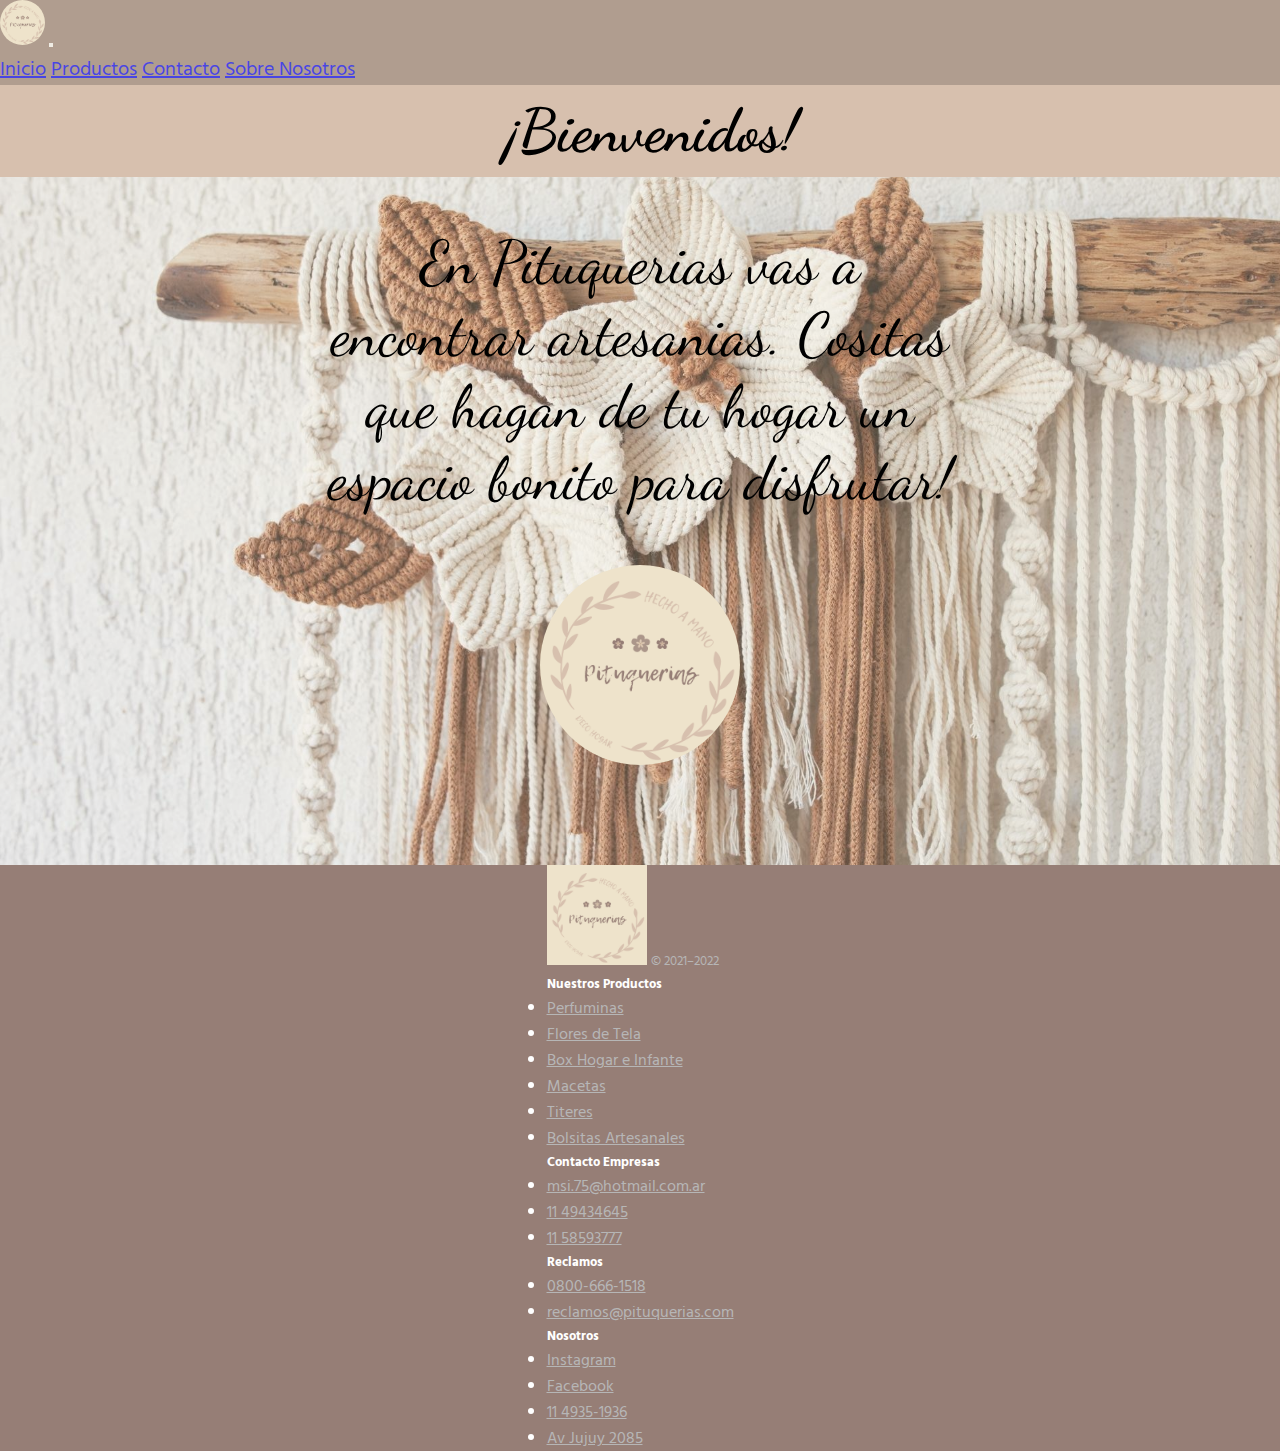
<file: index.html>
<!DOCTYPE html>
<html lang="es">


<head>
    <meta charset="UTF-8">
    <meta http-equiv="X-UA-Compatible" content="IE=edge">
    <meta name="viewport" content="width=device-width, initial-scale=1.0">
    <link rel="preconnect" href="https://fonts.googleapis.com">
    <link rel="preconnect" href="https://fonts.gstatic.com" crossorigin>
    <link href="https://fonts.googleapis.com/css2?family=Dancing+Script&family=Hind+Siliguri:wght@300&display=swap"
        rel="stylesheet">
    <!-- CSS only -->
    <link href="https://cdn.jsdelivr.net/npm/bootstrap@5.2.1/dist/css/bootstrap.min.css" rel="stylesheet"
        integrity="sha384-iYQeCzEYFbKjA/T2uDLTpkwGzCiq6soy8tYaI1GyVh/UjpbCx/TYkiZhlZB6+fzT" crossorigin="anonymous">
        <link rel="stylesheet" href="style.css">
    <title>Pituquerias</title>
</head>

<body>
    <header class="header-nav">
        <nav class="navbar navbar-expand-lg nav-color">
            <div class="container-fluid">
              <a class="navbar-brand" href="https://www.instagram.com/pituquerias_/"><img src="img/pituquerias-logo.png" alt="PituLogo" class="nav-img pituquerias-logo"></a>
              <button class="navbar-toggler" type="button" data-bs-toggle="collapse" data-bs-target="#navbarNavAltMarkup" aria-controls="navbarNavAltMarkup" aria-expanded="false" aria-label="Toggle navigation">
                <span class="navbar-toggler-icon"></span>
              </button>
              <div class="collapse navbar-collapse justify-content-center text-size" id="navbarNavAltMarkup">
                <div class="navbar-nav">
                  <a class="nav-link active" aria-current="Inicio" href="index.html">Inicio</a>
                  <a class="nav-link" href="productos.html">Productos</a>
                  <a class="nav-link" href="contacto.html">Contacto</a>
                  <a class="nav-link" href="sobrenosotros.html"> Sobre Nosotros</a>
                </div>
              </div>
            </div>
          </nav>
    </header>
    <div class="index-pituquerias">
        <h1 class="index-titulo">¡Bienvenidos!</h1>
        <p class="index-p">En Pituquerias vas a encontrar artesanias. Cositas que hagan de tu hogar un espacio
            bonito para disfrutar!</p>
        
        <img src="img/pituquerias-logo.png" alt="Pituquerias" class="pituquerias-logo">
    </div>
    <footer class="container py-5">
      <div class="row">
        <div class="col-12 col-md">
          <img src="img/pituquerias-logo.png" alt="Pitu Logo" class="logo-footer">
          <small class="d-block mb-3 footer-color">&copy; 2021–2022</small>
        </div>
        <div class="col-6 col-md">
          <h5>Nuestros Productos</h5>
          <ul class="list-unstyled text-small">
            <li><a class="footer-color" href="productos.html">Perfuminas</a></li>
            <li><a class="footer-color" href="productos.html">Flores de Tela</a></li>
            <li><a class="footer-color" href="productos.html">Box Hogar e Infante</a></li>
            <li><a class="footer-color" href="productos.html">Macetas</a></li>
            <li><a class="footer-color" href="productos.html">Titeres</a></li>
            <li><a class="footer-color" href="productos.html">Bolsitas Artesanales</a></li>
          </ul>
        </div>
        <div class="col-6 col-md">
          <h5>Contacto Empresas</h5>
          <ul class="list-unstyled text-small">
            <li><a class="footer-color" href="#">msi.75@hotmail.com.ar</a></li>
            <li><a class="footer-color" href="#">11 49434645</a></li>
            <li><a class="footer-color" href="#">11 58593777</a></li>
          </ul>
        </div>
        <div class="col-6 col-md">
          <h5>Reclamos</h5>
          <ul class="list-unstyled text-small">
            <li><a class="footer-color" href="#">0800-666-1518</a></li>
            <li><a class="footer-color" href="#">reclamos@pituquerias.com</a></li>
          </ul>
        </div>
        <div class="col-6 col-md">
          <h5>Nosotros</h5>
          <ul class="list-unstyled text-small">
            <li><a class="footer-color" href="https://www.instagram.com/pituquerias_/">Instagram</a></li>
            <li><a class="footer-color" href="https://www.facebook.com/pituquerias">Facebook</a></li>
            <li><a class="footer-color" href="https://wa.link/ze1cag">11 4935-1936</a></li>
            <li><a class="footer-color" href="#">Av Jujuy 2085</a></li>
          </ul>
        </div>
      </div>
    </footer>
</body>
<script src="https://cdn.jsdelivr.net/npm/@popperjs/core@2.11.6/dist/umd/popper.min.js"
    integrity="sha384-oBqDVmMz9ATKxIep9tiCxS/Z9fNfEXiDAYTujMAeBAsjFuCZSmKbSSUnQlmh/jp3"
    crossorigin="anonymous"></script>
<script src="https://cdn.jsdelivr.net/npm/bootstrap@5.2.1/dist/js/bootstrap.min.js"
    integrity="sha384-7VPbUDkoPSGFnVtYi0QogXtr74QeVeeIs99Qfg5YCF+TidwNdjvaKZX19NZ/e6oz"
    crossorigin="anonymous"></script>

</html>
</file>
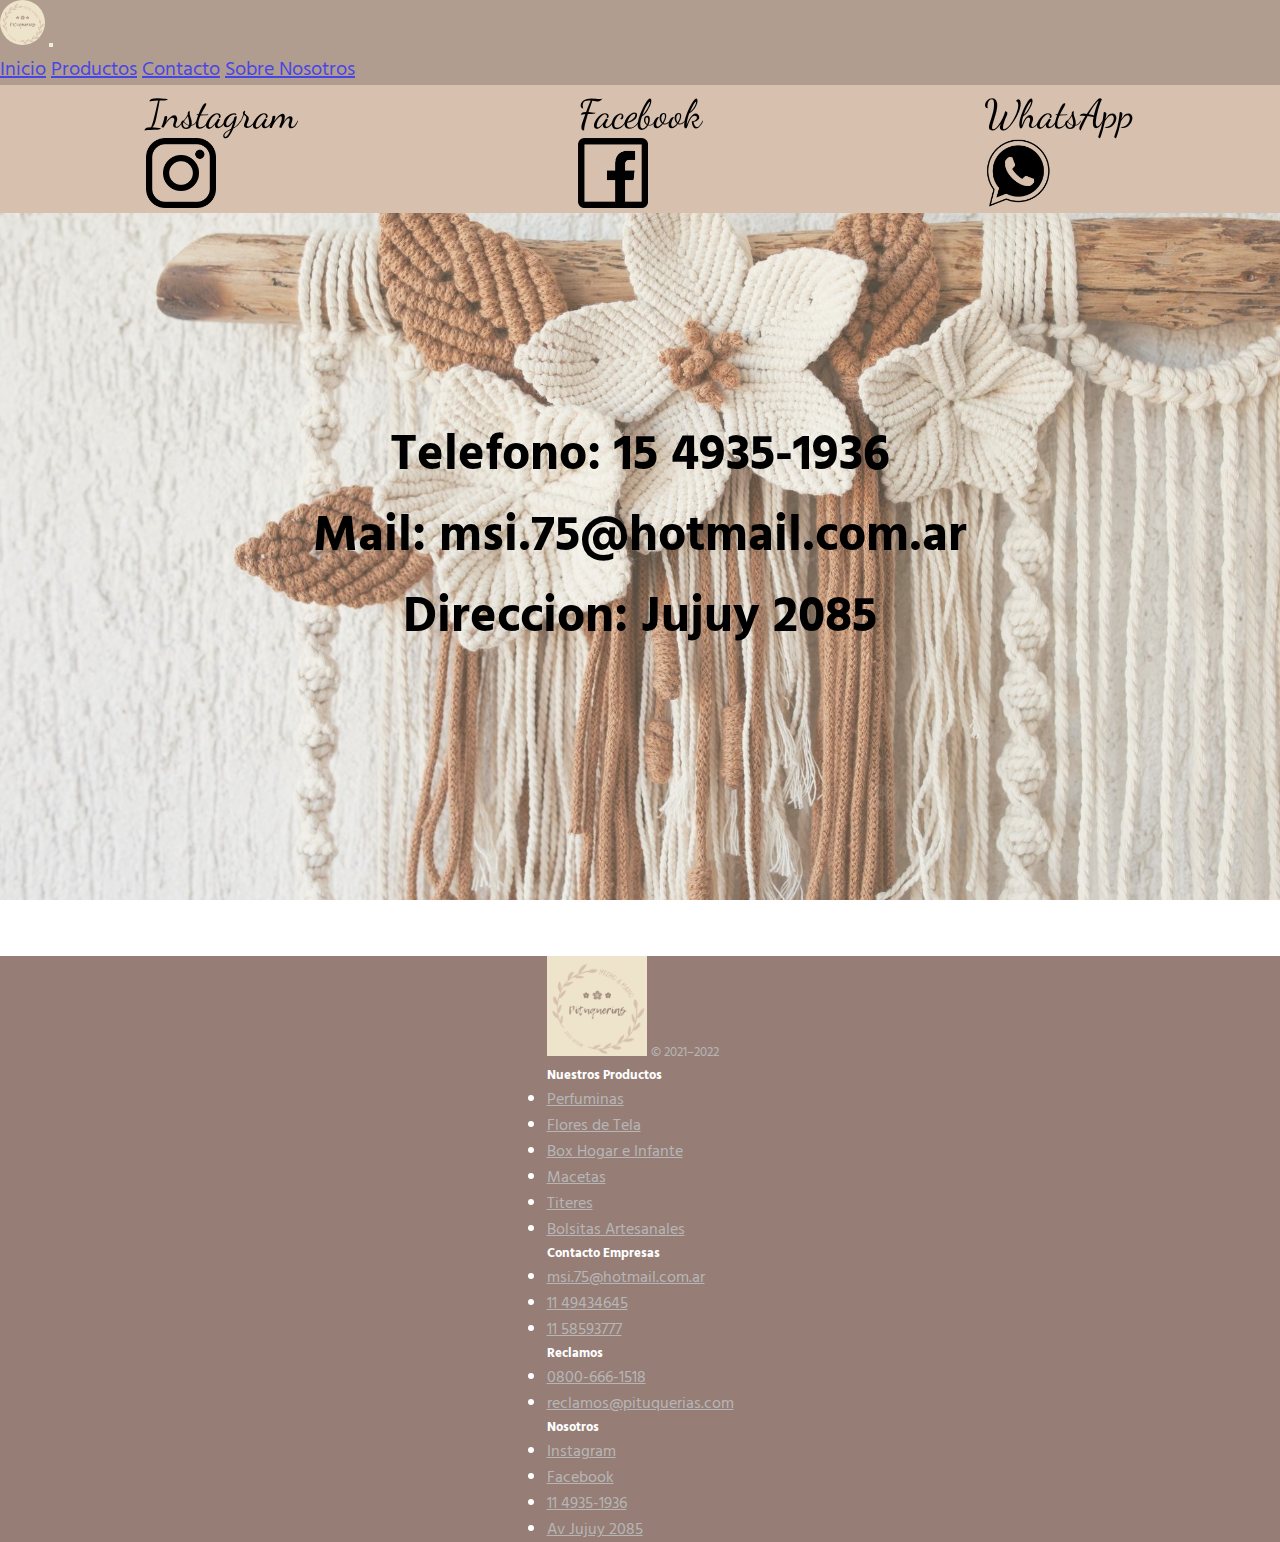
<file: contacto.html>
<!DOCTYPE html>
<html lang="es">

<head>
    <meta charset="UTF-8">
    <meta http-equiv="X-UA-Compatible" content="IE=edge">
    <meta name="viewport" content="width=device-width, initial-scale=1.0">
    <link rel="preconnect" href="https://fonts.googleapis.com">
    <link rel="preconnect" href="https://fonts.gstatic.com" crossorigin>
    <link href="https://fonts.googleapis.com/css2?family=Dancing+Script&family=Hind+Siliguri:wght@300&display=swap"
        rel="stylesheet">
    <!-- CSS only -->
    <link href="https://cdn.jsdelivr.net/npm/bootstrap@5.2.1/dist/css/bootstrap.min.css" rel="stylesheet"
        integrity="sha384-iYQeCzEYFbKjA/T2uDLTpkwGzCiq6soy8tYaI1GyVh/UjpbCx/TYkiZhlZB6+fzT" crossorigin="anonymous">
        <link rel="stylesheet" href="style.css">
    <title>Contacto</title>
</head>

<body>
    <header class="header-nav">
        <nav class="navbar navbar-expand-lg nav-color">
            <div class="container-fluid">
              <a class="navbar-brand" href="https://www.instagram.com/pituquerias_/"><img src="img/pituquerias-logo.png" alt="PituLogo" class="nav-img pituquerias-logo"></a>
              <button class="navbar-toggler" type="button" data-bs-toggle="collapse" data-bs-target="#navbarNavAltMarkup" aria-controls="navbarNavAltMarkup" aria-expanded="false" aria-label="Toggle navigation">
                <span class="navbar-toggler-icon"></span>
              </button>
              <div class="collapse navbar-collapse justify-content-center text-size" id="navbarNavAltMarkup">
                <div class="navbar-nav">
                  <a class="nav-link" href="index.html">Inicio</a>
                  <a class="nav-link" href="productos.html">Productos</a>
                  <a class="nav-link active" aria-current="Contacto" href="contacto.html">Contacto</a>
                  <a class="nav-link" href="sobrenosotros.html"> Sobre Nosotros</a>
                </div>
              </div>
            </div>
          </nav>
    </header>

    <section class="container-contact">
        <div class="contact">
            <ul class="contact-network">
                <li class="contact-network-items">Instagram <a href="https://www.instagram.com/pituquerias_/"
                        target="_blank"><img src="img/instagram-logo.png" alt="Instagram"></a></li>
                <li class="contact-network-items">Facebook <a href="https://www.facebook.com/pituquerias"
                        target="_blank"><img src="img/facebook-logo.png" alt="Facebook"></a></li>
                <li class="contact-network-items">WhatsApp <a href="https://wa.link/ze1cag" target="_blank"><img
                            src="img/whatsapp-logo.png" alt="WhatsApp"></a></li>
            </ul>

        </div>
        <div class="contact-me">
            <ul class="contact-data">
                <li class="contact-data-items">Telefono: 15 4935-1936</li>
                <li class="contact-data-items">Mail: msi.75@hotmail.com.ar</li>
                <li class="contact-data-items">Direccion: Jujuy 2085</li>
            </ul>
        </div>
    </section>
    <footer class="container py-5">
        <div class="row">
          <div class="col-12 col-md">
            <img src="img/pituquerias-logo.png" alt="Pitu Logo" class="logo-footer">
            <small class="d-block mb-3 footer-color">&copy; 2021–2022</small>
          </div>
          <div class="col-6 col-md">
            <h5>Nuestros Productos</h5>
            <ul class="list-unstyled text-small">
              <li><a class="footer-color" href="productos.html">Perfuminas</a></li>
              <li><a class="footer-color" href="productos.html">Flores de Tela</a></li>
              <li><a class="footer-color" href="productos.html">Box Hogar e Infante</a></li>
              <li><a class="footer-color" href="productos.html">Macetas</a></li>
              <li><a class="footer-color" href="productos.html">Titeres</a></li>
              <li><a class="footer-color" href="productos.html">Bolsitas Artesanales</a></li>
            </ul>
          </div>
          <div class="col-6 col-md">
            <h5>Contacto Empresas</h5>
            <ul class="list-unstyled text-small">
              <li><a class="footer-color" href="#">msi.75@hotmail.com.ar</a></li>
              <li><a class="footer-color" href="#">11 49434645</a></li>
              <li><a class="footer-color" href="#">11 58593777</a></li>
            </ul>
          </div>
          <div class="col-6 col-md">
            <h5>Reclamos</h5>
            <ul class="list-unstyled text-small">
              <li><a class="footer-color" href="#">0800-666-1518</a></li>
              <li><a class="footer-color" href="#">reclamos@pituquerias.com</a></li>
            </ul>
          </div>
          <div class="col-6 col-md">
            <h5>Nosotros</h5>
            <ul class="list-unstyled text-small">
              <li><a class="footer-color" href="https://www.instagram.com/pituquerias_/">Instagram</a></li>
              <li><a class="footer-color" href="https://www.facebook.com/pituquerias">Facebook</a></li>
              <li><a class="footer-color" href="https://wa.link/ze1cag">11 4935-1936</a></li>
              <li><a class="footer-color" href="#">Av Jujuy 2085</a></li>
            </ul>
          </div>
        </div>
      </footer>
</body>
<script src="https://cdn.jsdelivr.net/npm/@popperjs/core@2.11.6/dist/umd/popper.min.js"
    integrity="sha384-oBqDVmMz9ATKxIep9tiCxS/Z9fNfEXiDAYTujMAeBAsjFuCZSmKbSSUnQlmh/jp3"
    crossorigin="anonymous"></script>
<script src="https://cdn.jsdelivr.net/npm/bootstrap@5.2.1/dist/js/bootstrap.min.js"
    integrity="sha384-7VPbUDkoPSGFnVtYi0QogXtr74QeVeeIs99Qfg5YCF+TidwNdjvaKZX19NZ/e6oz"
    crossorigin="anonymous"></script>

</html>
</file>
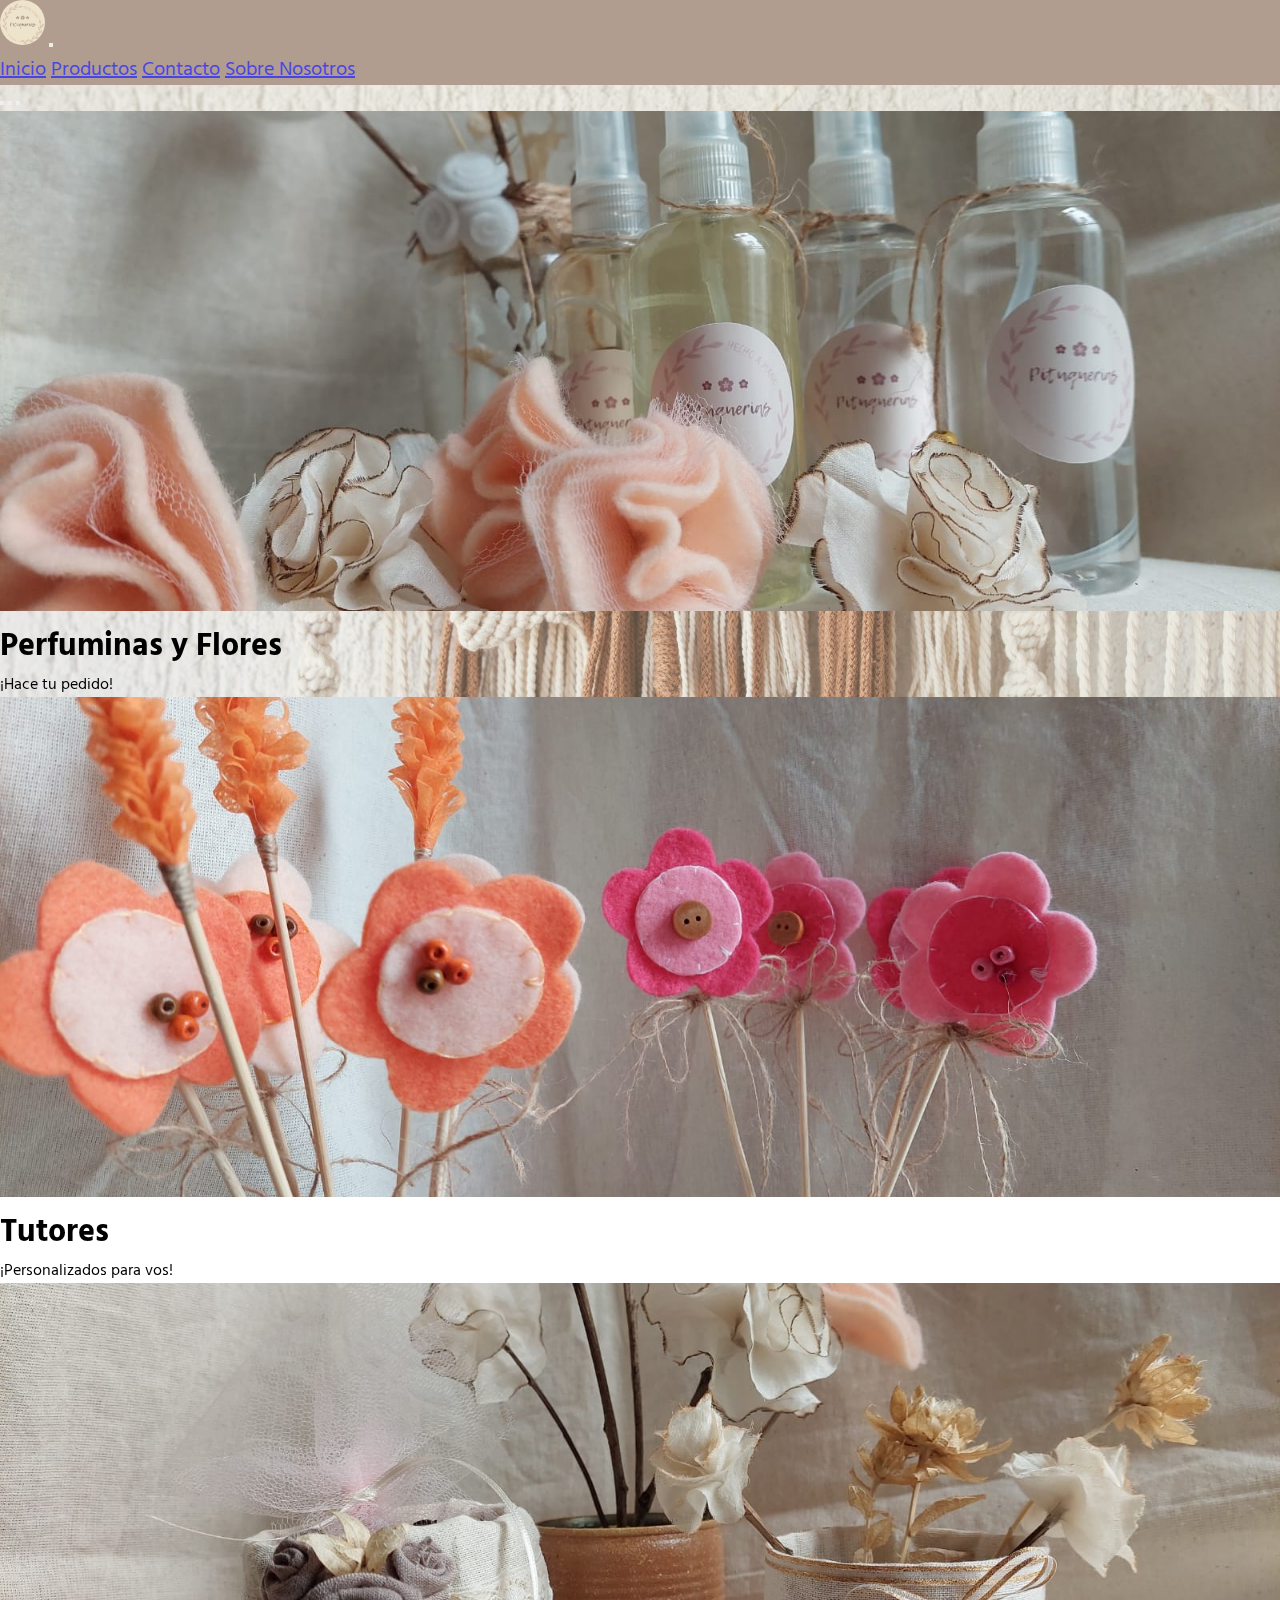
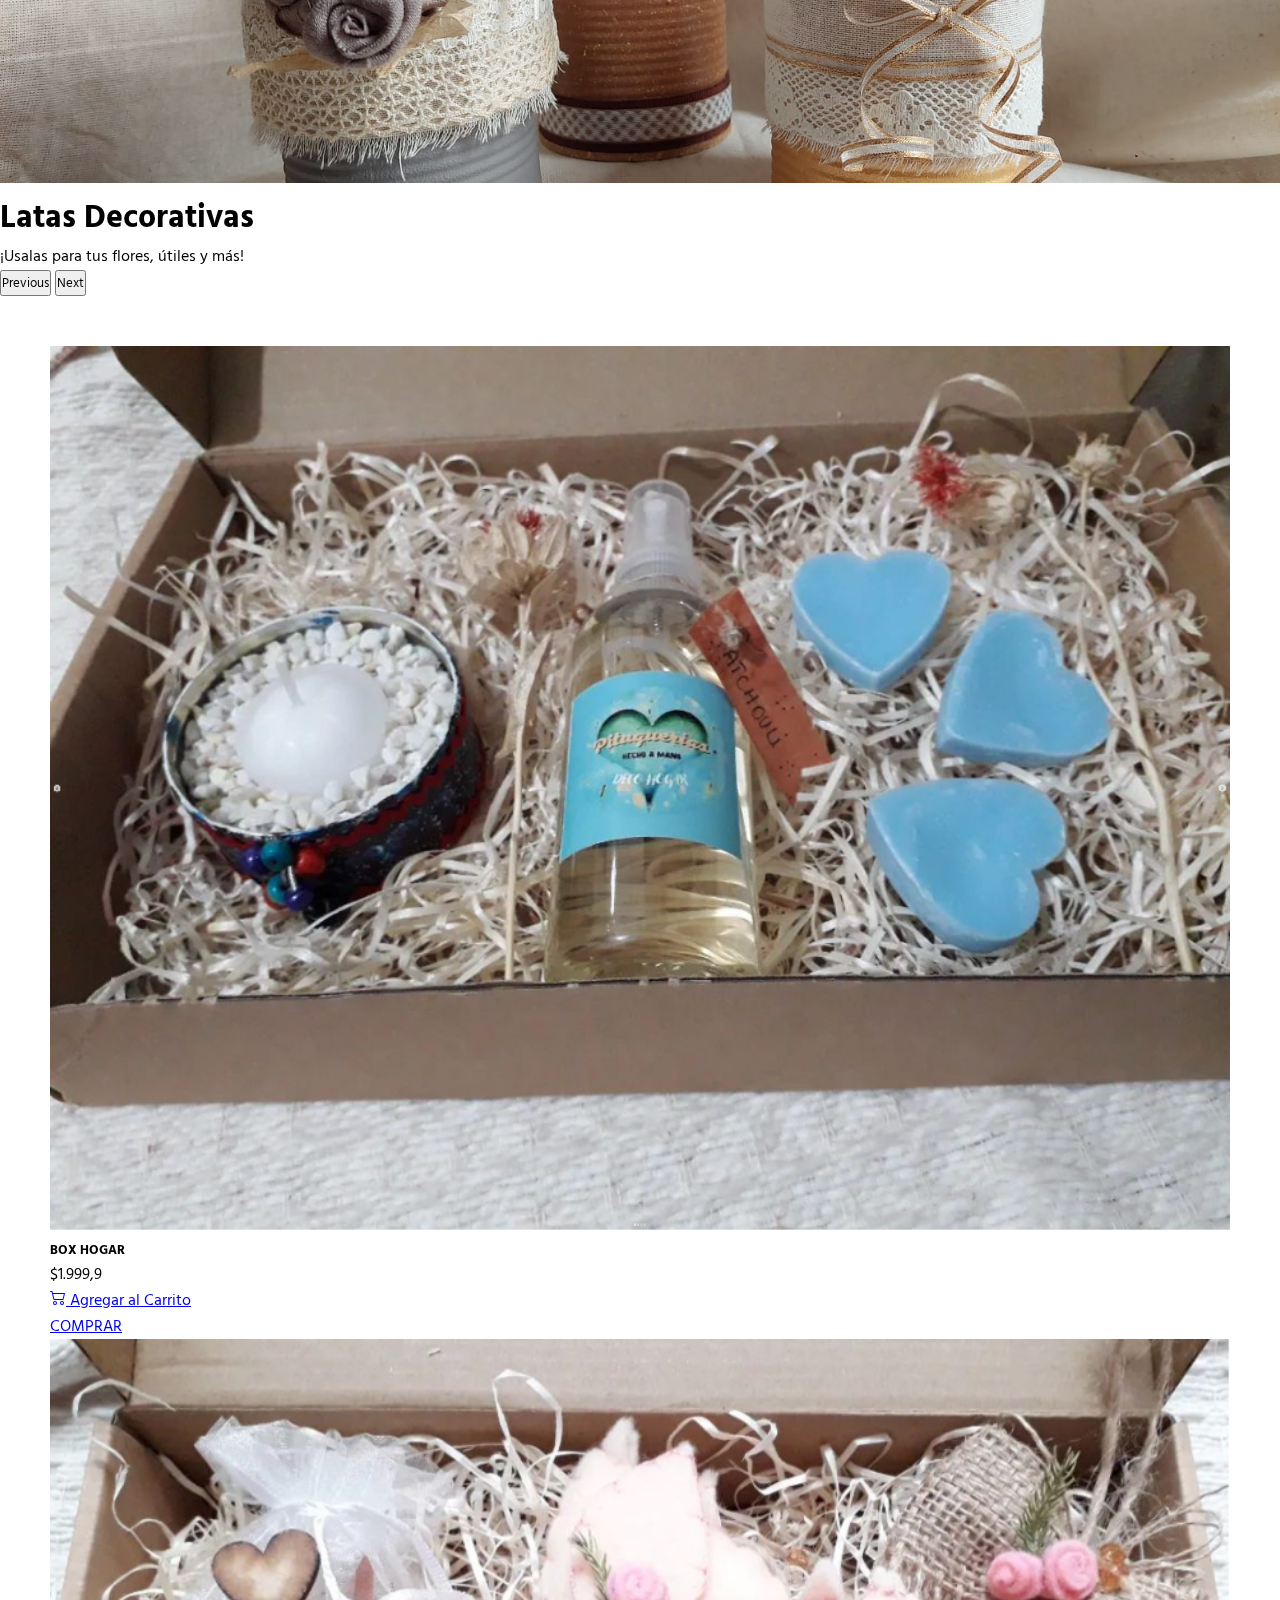
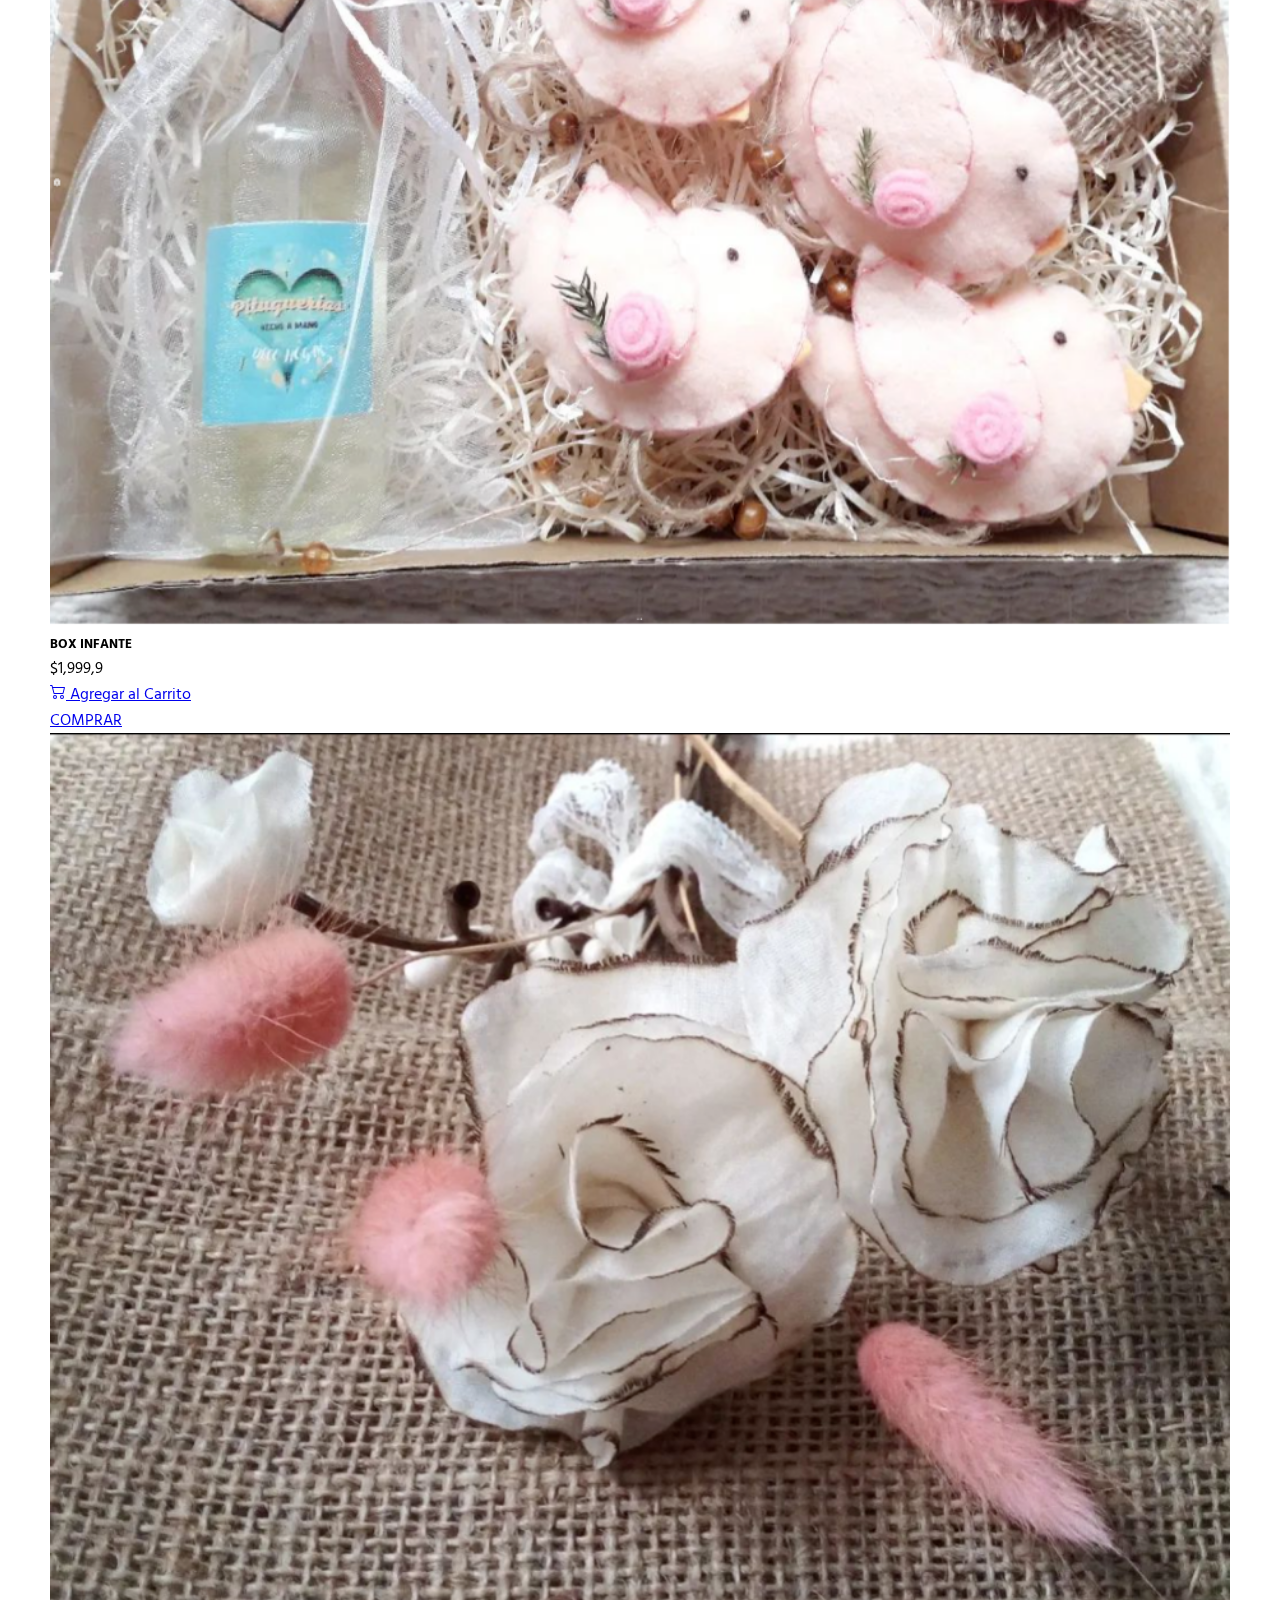
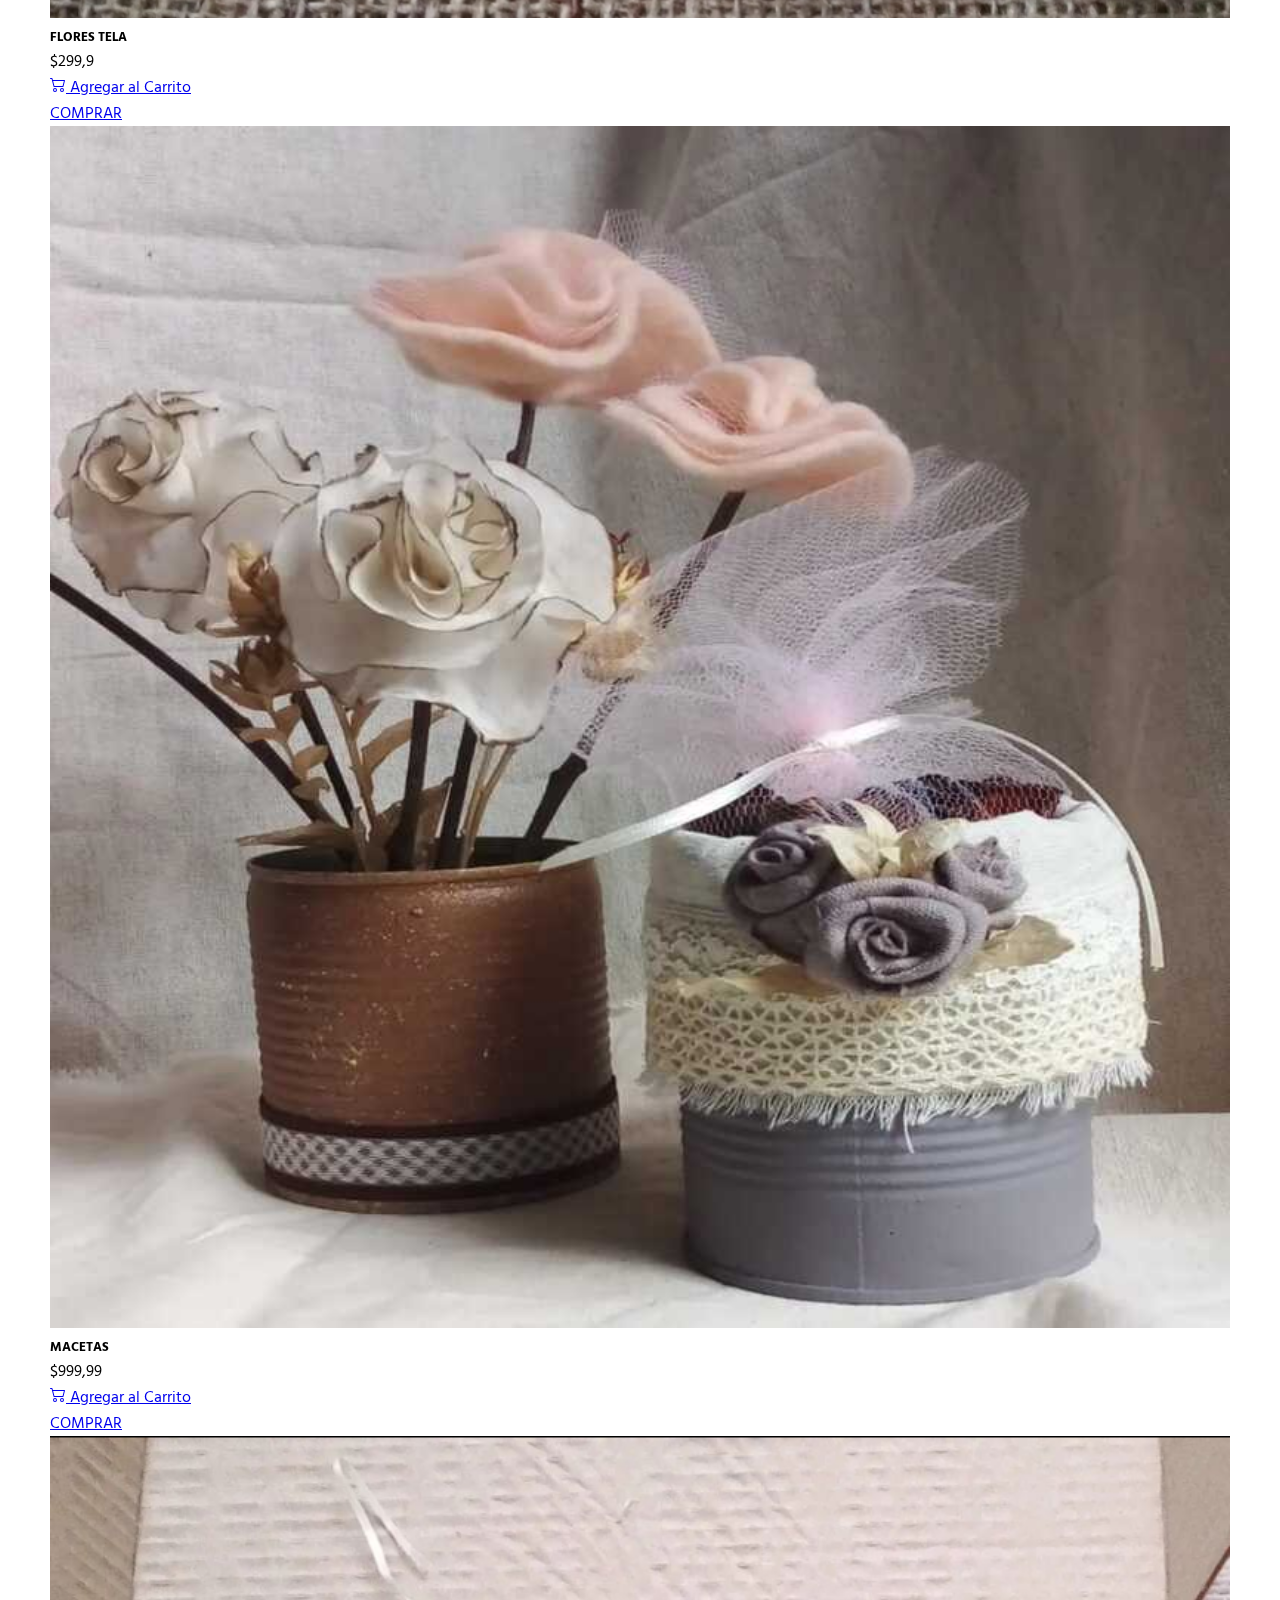
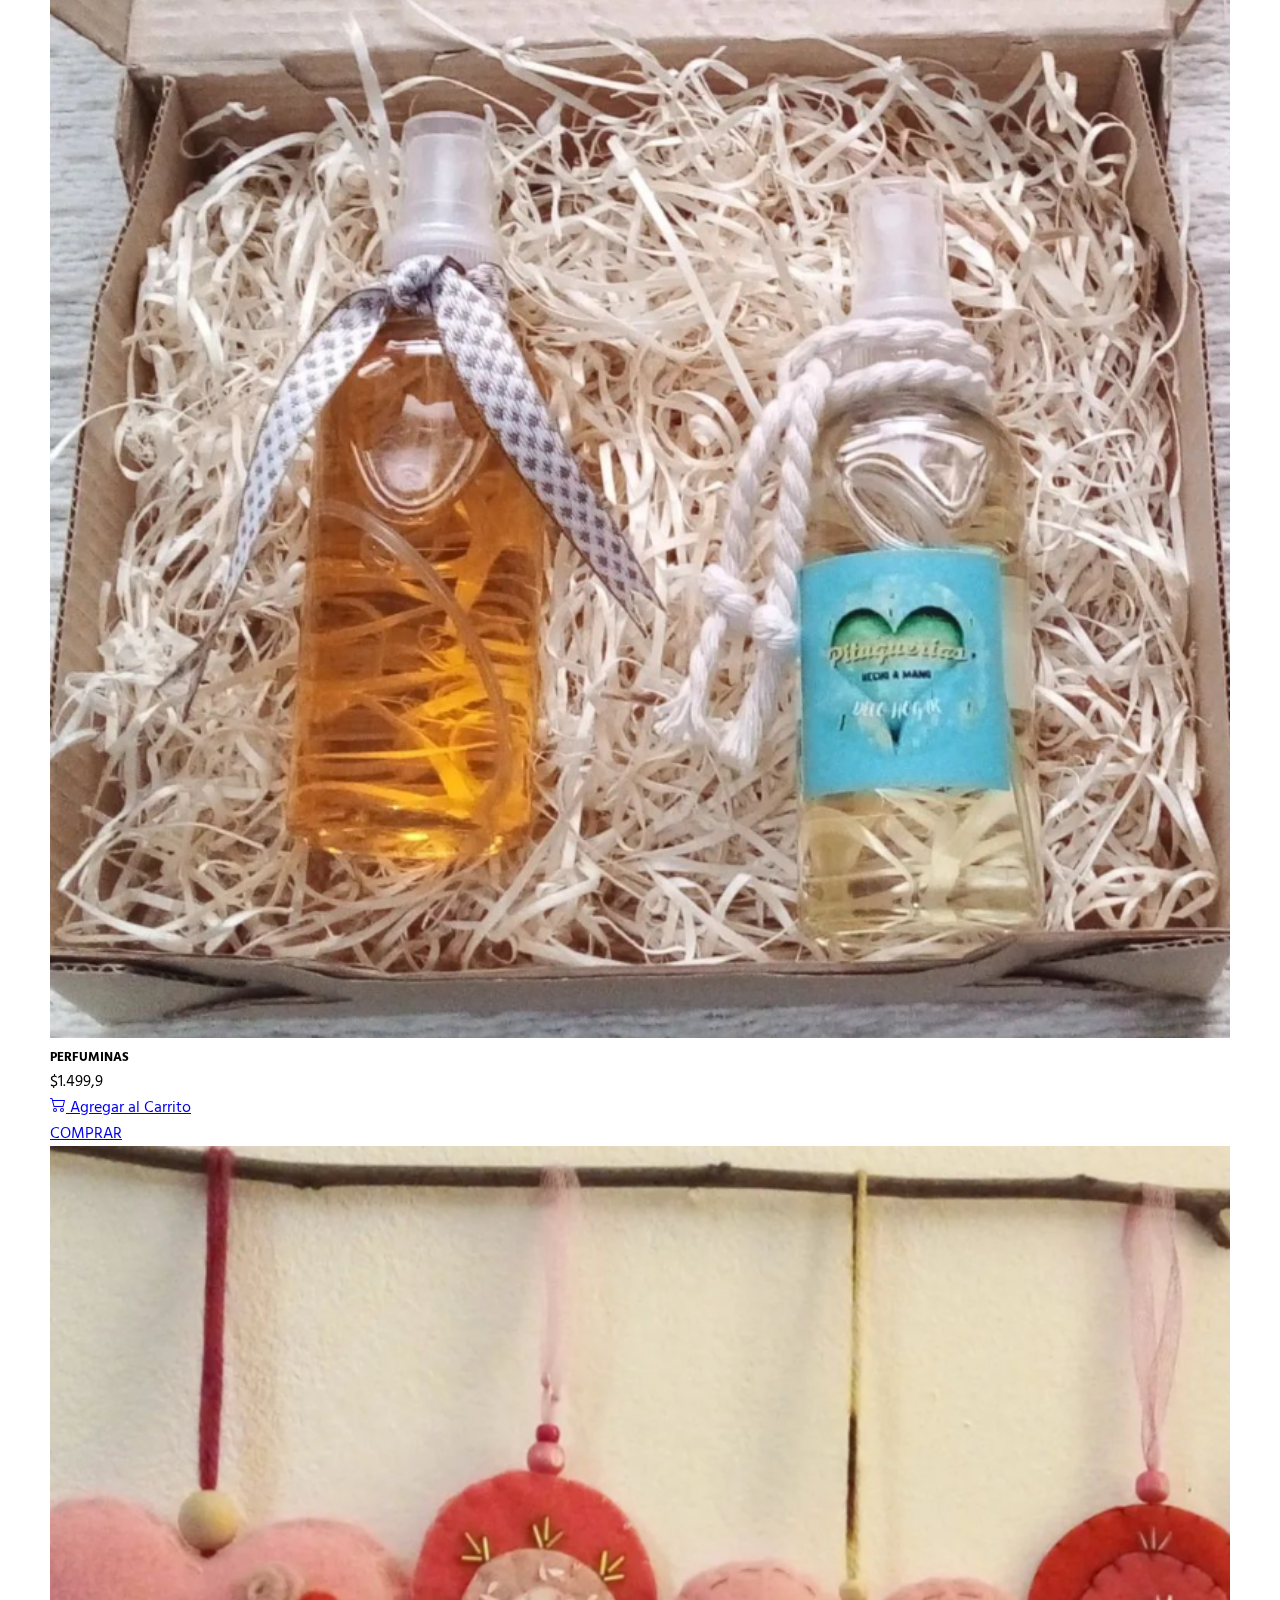
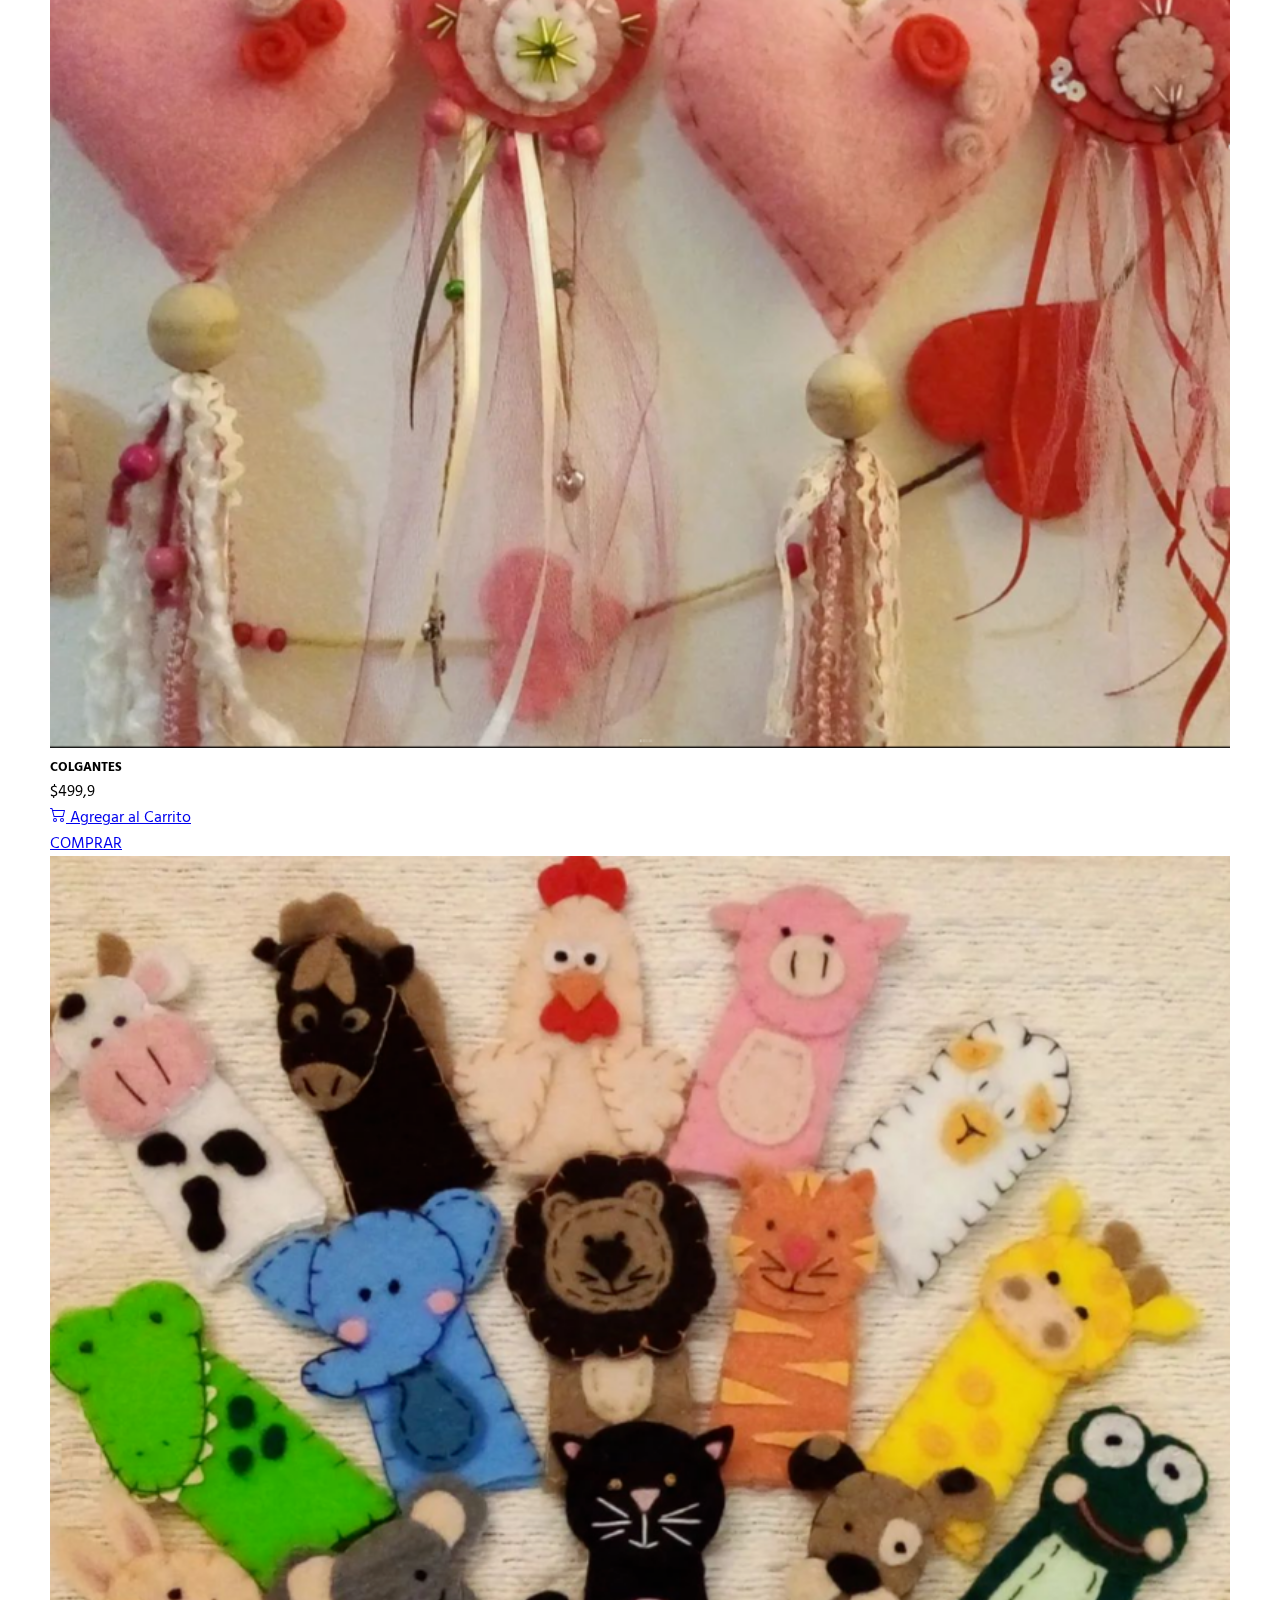
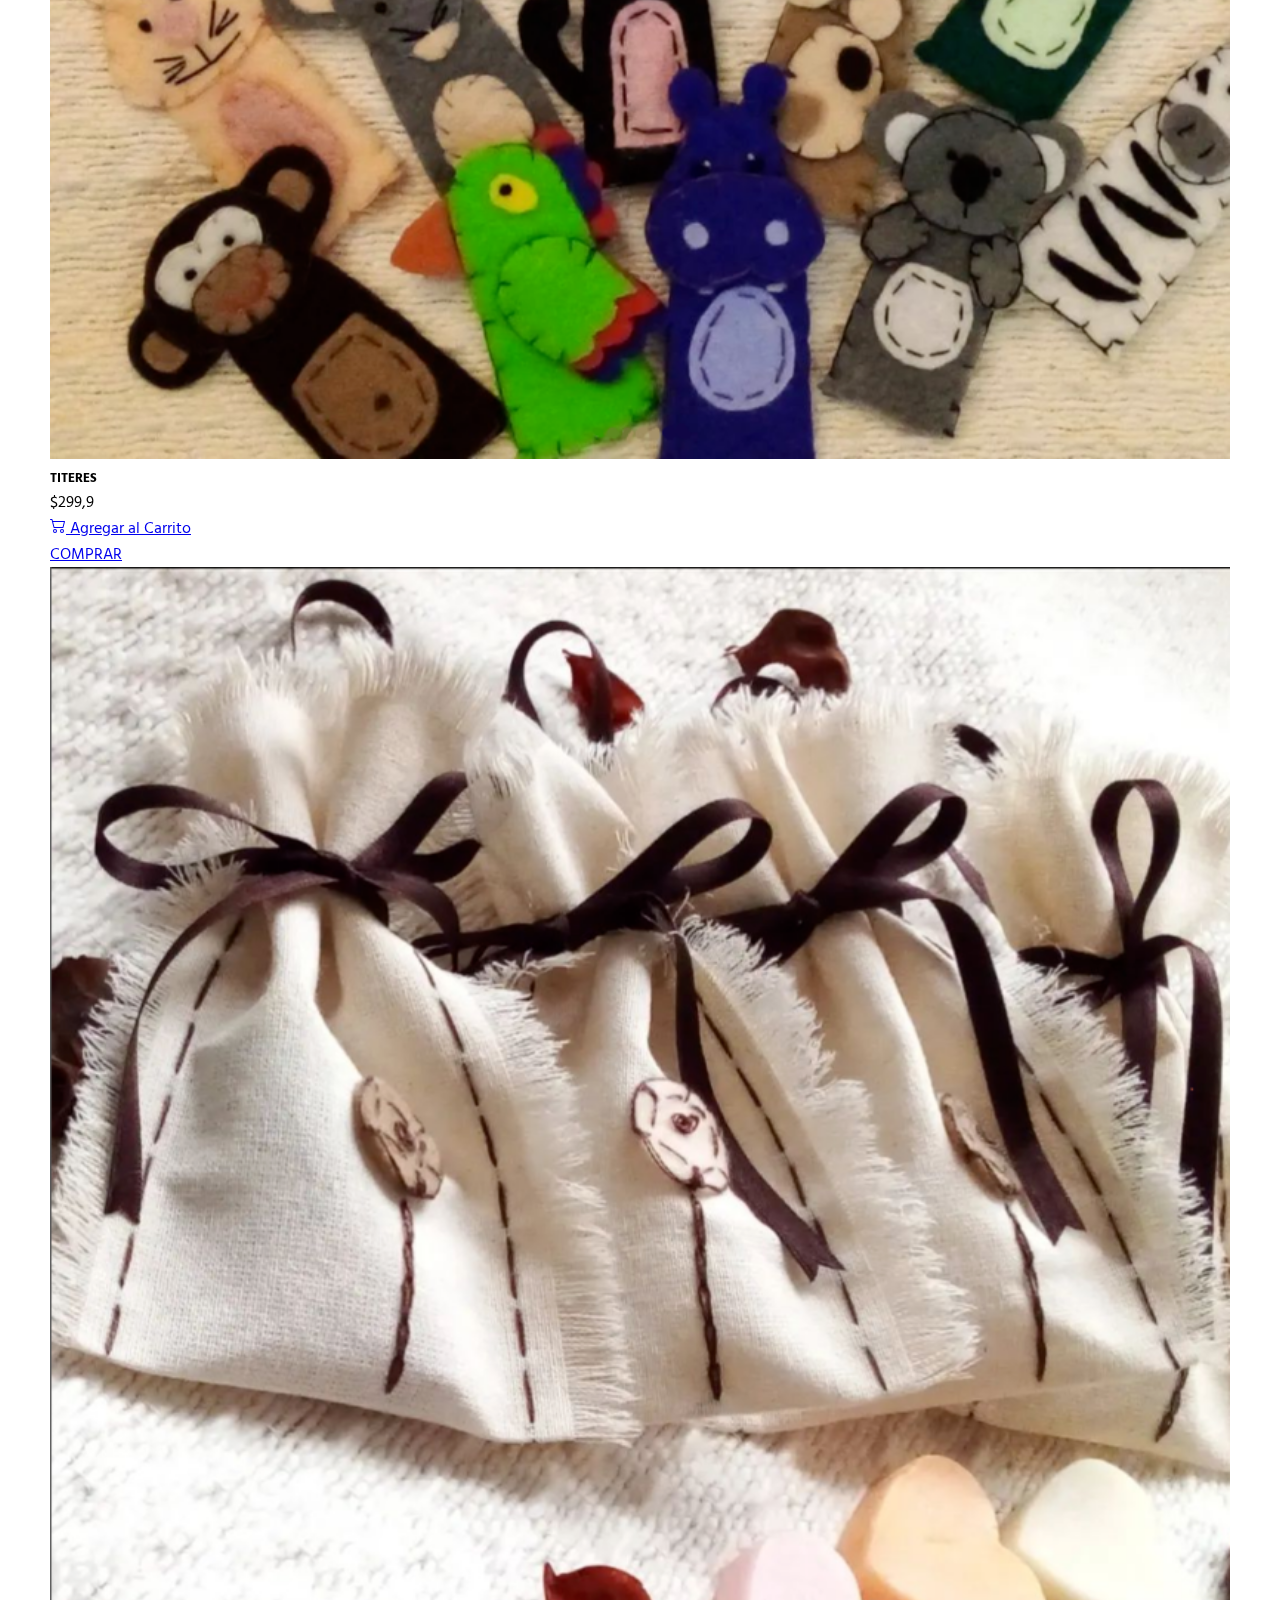
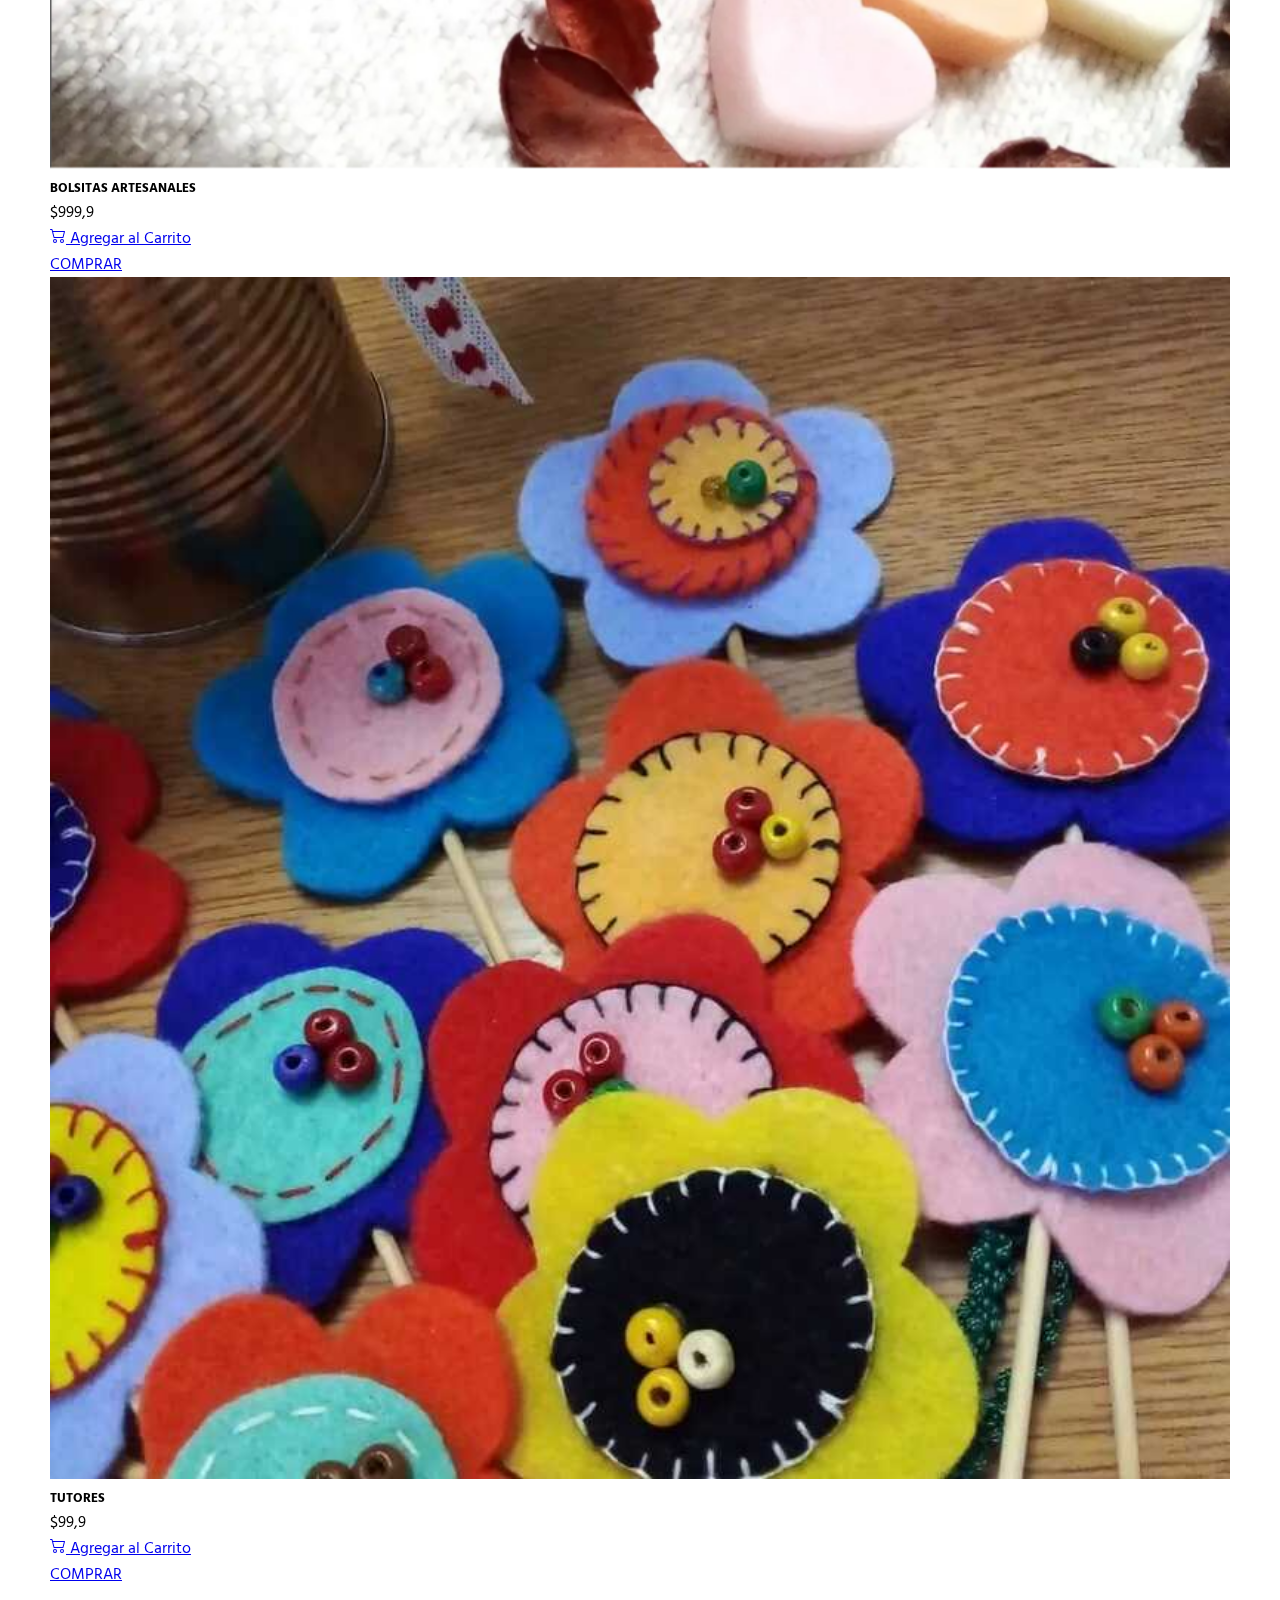
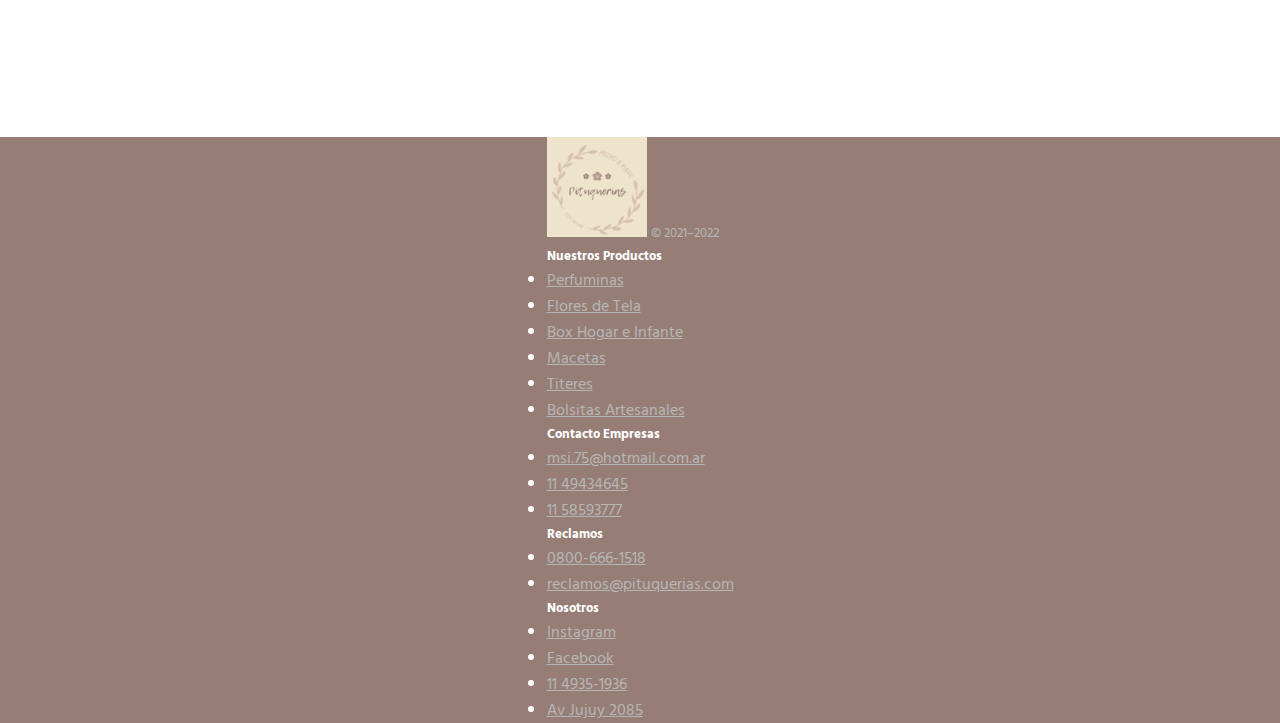
<file: productos.html>
<!DOCTYPE html>
<html lang="es">

<head>
    <meta charset="UTF-8">
    <meta http-equiv="X-UA-Compatible" content="IE=edge">
    <meta name="viewport" content="width=device-width, initial-scale=1.0">
    <!-- CSS only -->
    <link href="https://cdn.jsdelivr.net/npm/bootstrap@5.2.1/dist/css/bootstrap.min.css" rel="stylesheet"
        integrity="sha384-iYQeCzEYFbKjA/T2uDLTpkwGzCiq6soy8tYaI1GyVh/UjpbCx/TYkiZhlZB6+fzT" crossorigin="anonymous">
    <link rel="preconnect" href="https://fonts.googleapis.com">
    <link rel="preconnect" href="https://fonts.gstatic.com" crossorigin>
    <link href="https://fonts.googleapis.com/css2?family=Dancing+Script&family=Hind+Siliguri:wght@300&display=swap"
        rel="stylesheet">
    <link rel="stylesheet" href="style.css">
    <title>Tienda</title>
</head>

<body>
    <header class="header-nav">
        <nav class="navbar navbar-expand-lg nav-color sticky-top">
            <div class="container-fluid">
                <a class="navbar-brand" href="https://www.instagram.com/pituquerias_/"><img src="img/pituquerias-logo.png" alt="PituLogo"
                        class="nav-img pituquerias-logo"></a>
                <button class="navbar-toggler" type="button" data-bs-toggle="collapse"
                    data-bs-target="#navbarNavAltMarkup" aria-controls="navbarNavAltMarkup" aria-expanded="false"
                    aria-label="Toggle navigation">
                    <span class="navbar-toggler-icon"></span>
                </button>
                <div class="collapse navbar-collapse justify-content-center text-size" id="navbarNavAltMarkup">
                    <div class="navbar-nav">
                        <a class="nav-link" href="index.html">Inicio</a>
                        <a class="nav-link active" aria-current="Productos" href="productos.html">Productos</a>
                        <a class="nav-link" href="contacto.html">Contacto</a>
                        <a class="nav-link" href="sobrenosotros.html"> Sobre Nosotros</a>
                    </div>
                </div>
            </div>
        </nav>


    </header>
    <main>
        <div id="myCarousel" class="carousel slide" data-bs-ride="carousel">
            <div class="carousel-indicators">
                <button type="button" data-bs-target="#myCarousel" data-bs-slide-to="0" class="active"
                    aria-current="true" aria-label="Slide 1"></button>
                <button type="button" data-bs-target="#myCarousel" data-bs-slide-to="1" aria-label="Slide 2"></button>
                <button type="button" data-bs-target="#myCarousel" data-bs-slide-to="2" aria-label="Slide 3"></button>
            </div>
            <div class="carousel-inner">
                <div class="carousel-item active">
                    <img class="carousel-image" src="img/carousel-1.jpeg" alt="Perfuminas y Flores">

                    <div class="container">
                        <div class="carousel-caption text-start">
                            <h1>Perfuminas y Flores</h1>
                            <p>¡Hace tu pedido!</p>
                        </div>
                    </div>
                </div>
                <div class="carousel-item">
                    <img class="carousel-image" src="img/carousel-2.jpeg" alt="Tutores">

                    <div class="container">
                        <div class="carousel-caption">
                            <h1>Tutores</h1>
                            <p>¡Personalizados para vos!</p>
                        </div>
                    </div>
                </div>
                <div class="carousel-item">
                    <img class="carousel-image" src="img/carousel-3.jpeg" alt="Latas Decorativas">

                    <div class="container">
                        <div class="carousel-caption text-end">
                            <h1>Latas Decorativas</h1>
                            <p>¡Usalas para tus flores, útiles y más!</p>
                        </div>
                    </div>
                </div>
            </div>
            <button class="carousel-control-prev" type="button" data-bs-target="#myCarousel" data-bs-slide="prev">
                <span class="carousel-control-prev-icon" aria-hidden="true"></span>
                <span class="visually-hidden">Previous</span>
            </button>
            <button class="carousel-control-next" type="button" data-bs-target="#myCarousel" data-bs-slide="next">
                <span class="carousel-control-next-icon" aria-hidden="true"></span>
                <span class="visually-hidden">Next</span>
            </button>
        </div>
        <div class="container shop-container">

            <div class="row row-cols-1 row-cols-sm-2 row-cols-md-3 g-3">
                <div class="col">
                    <div class="card shadow-sm">
                        <img src="img/tienda/box-hogar.png" alt="Box hogar">

                        <div class="card-body">
                            <h5 class="card-title">BOX HOGAR</h5>
                            <p class="card-tex">$1.999,9</p>
                            <div class="d-flex justify-content-between align-items-center">
                                <div class="btn-group">
                                    <a href="#" class="btn btn-primary"><svg xmlns="http://www.w3.org/2000/svg"
                                            width="16" height="16" fill="currentColor" class="bi bi-cart2"
                                            viewBox="0 0 16 16">
                                            <path
                                                d="M0 2.5A.5.5 0 0 1 .5 2H2a.5.5 0 0 1 .485.379L2.89 4H14.5a.5.5 0 0 1 .485.621l-1.5 6A.5.5 0 0 1 13 11H4a.5.5 0 0 1-.485-.379L1.61 3H.5a.5.5 0 0 1-.5-.5zM3.14 5l1.25 5h8.22l1.25-5H3.14zM5 13a1 1 0 1 0 0 2 1 1 0 0 0 0-2zm-2 1a2 2 0 1 1 4 0 2 2 0 0 1-4 0zm9-1a1 1 0 1 0 0 2 1 1 0 0 0 0-2zm-2 1a2 2 0 1 1 4 0 2 2 0 0 1-4 0z" />
                                        </svg> Agregar al Carrito</a>
                                </div>
                                <a href="comprar.html" class="btn btn-success">COMPRAR</a>
                                <i class="bi bi-cart2"></i>
                            </div>
                        </div>
                    </div>
                </div>
                <div class="col">
                    <div class="card shadow-sm">
                        <img src="img/tienda/box-infante.png" alt="Box Infante">

                        <div class="card-body">
                            <h5 class="card-title">BOX INFANTE</h5>
                            <p class="card-tex">$1,999,9</p>
                            <div class="d-flex justify-content-between align-items-center">
                                <div class="btn-group">
                                    <a href="#" class="btn btn-primary"><svg xmlns="http://www.w3.org/2000/svg"
                                            width="16" height="16" fill="currentColor" class="bi bi-cart2"
                                            viewBox="0 0 16 16">
                                            <path
                                                d="M0 2.5A.5.5 0 0 1 .5 2H2a.5.5 0 0 1 .485.379L2.89 4H14.5a.5.5 0 0 1 .485.621l-1.5 6A.5.5 0 0 1 13 11H4a.5.5 0 0 1-.485-.379L1.61 3H.5a.5.5 0 0 1-.5-.5zM3.14 5l1.25 5h8.22l1.25-5H3.14zM5 13a1 1 0 1 0 0 2 1 1 0 0 0 0-2zm-2 1a2 2 0 1 1 4 0 2 2 0 0 1-4 0zm9-1a1 1 0 1 0 0 2 1 1 0 0 0 0-2zm-2 1a2 2 0 1 1 4 0 2 2 0 0 1-4 0z" />
                                        </svg> Agregar al Carrito</a>
                                </div>
                                <a href="comprar.html" class="btn btn-success">COMPRAR</a>
                                <i class="bi bi-cart2"></i>
                            </div>
                        </div>
                    </div>
                </div>
                <div class="col">
                    <div class="card shadow-sm">
                        <img src="img/tienda/flores-tela.png" alt="Flores Tela">

                        <div class="card-body">
                            <h5 class="card-title">FLORES TELA</h5>
                            <p class="card-tex">$299,9</p>
                            <div class="d-flex justify-content-between align-items-center">
                                <div class="btn-group">
                                    <a href="#" class="btn btn-primary"><svg xmlns="http://www.w3.org/2000/svg"
                                            width="16" height="16" fill="currentColor" class="bi bi-cart2"
                                            viewBox="0 0 16 16">
                                            <path
                                                d="M0 2.5A.5.5 0 0 1 .5 2H2a.5.5 0 0 1 .485.379L2.89 4H14.5a.5.5 0 0 1 .485.621l-1.5 6A.5.5 0 0 1 13 11H4a.5.5 0 0 1-.485-.379L1.61 3H.5a.5.5 0 0 1-.5-.5zM3.14 5l1.25 5h8.22l1.25-5H3.14zM5 13a1 1 0 1 0 0 2 1 1 0 0 0 0-2zm-2 1a2 2 0 1 1 4 0 2 2 0 0 1-4 0zm9-1a1 1 0 1 0 0 2 1 1 0 0 0 0-2zm-2 1a2 2 0 1 1 4 0 2 2 0 0 1-4 0z" />
                                        </svg> Agregar al Carrito</a>
                                </div>
                                <a href="comprar.html" class="btn btn-success">COMPRAR</a>
                                <i class="bi bi-cart2"></i>
                            </div>
                        </div>
                    </div>
                </div>
                <div class="col">
                    <div class="card shadow-sm">
                        <img src="img/tienda/macetas.jpeg" alt="Macetas">

                        <div class="card-body">
                            <h5 class="card-title">MACETAS</h5>
                            <p class="card-tex">$999,99</p>
                            <div class="d-flex justify-content-between align-items-center">
                                <div class="btn-group">
                                    <a href="#" class="btn btn-primary"><svg xmlns="http://www.w3.org/2000/svg"
                                            width="16" height="16" fill="currentColor" class="bi bi-cart2"
                                            viewBox="0 0 16 16">
                                            <path
                                                d="M0 2.5A.5.5 0 0 1 .5 2H2a.5.5 0 0 1 .485.379L2.89 4H14.5a.5.5 0 0 1 .485.621l-1.5 6A.5.5 0 0 1 13 11H4a.5.5 0 0 1-.485-.379L1.61 3H.5a.5.5 0 0 1-.5-.5zM3.14 5l1.25 5h8.22l1.25-5H3.14zM5 13a1 1 0 1 0 0 2 1 1 0 0 0 0-2zm-2 1a2 2 0 1 1 4 0 2 2 0 0 1-4 0zm9-1a1 1 0 1 0 0 2 1 1 0 0 0 0-2zm-2 1a2 2 0 1 1 4 0 2 2 0 0 1-4 0z" />
                                        </svg> Agregar al Carrito</a>
                                </div>
                                <a href="comprar.html" class="btn btn-success">COMPRAR</a>
                                <i class="bi bi-cart2"></i>
                            </div>
                        </div>
                    </div>
                </div>
                <div class="col">
                    <div class="card shadow-sm">
                        <img src="img/tienda/perfuminas.png" alt="Perfuminas">

                        <div class="card-body">
                            <h5 class="card-title">PERFUMINAS</h5>
                            <p class="card-tex">$1.499,9</p>
                            <div class="d-flex justify-content-between align-items-center">
                                <div class="btn-group">
                                    <a href="#" class="btn btn-primary"><svg xmlns="http://www.w3.org/2000/svg"
                                            width="16" height="16" fill="currentColor" class="bi bi-cart2"
                                            viewBox="0 0 16 16">
                                            <path
                                                d="M0 2.5A.5.5 0 0 1 .5 2H2a.5.5 0 0 1 .485.379L2.89 4H14.5a.5.5 0 0 1 .485.621l-1.5 6A.5.5 0 0 1 13 11H4a.5.5 0 0 1-.485-.379L1.61 3H.5a.5.5 0 0 1-.5-.5zM3.14 5l1.25 5h8.22l1.25-5H3.14zM5 13a1 1 0 1 0 0 2 1 1 0 0 0 0-2zm-2 1a2 2 0 1 1 4 0 2 2 0 0 1-4 0zm9-1a1 1 0 1 0 0 2 1 1 0 0 0 0-2zm-2 1a2 2 0 1 1 4 0 2 2 0 0 1-4 0z" />
                                        </svg> Agregar al Carrito</a>
                                </div>
                                <a href="comprar.html" class="btn btn-success">COMPRAR</a>
                                <i class="bi bi-cart2"></i>
                            </div>
                        </div>
                    </div>
                </div>
                <div class="col">
                    <div class="card shadow-sm">
                        <img src="img/tienda/colgantes.png" alt="Colgantes">

                        <div class="card-body">
                            <h5 class="card-title">COLGANTES</h5>
                            <p class="card-tex">$499,9</p>
                            <div class="d-flex justify-content-between align-items-center">
                                <div class="btn-group">
                                    <a href="#" class="btn btn-primary"><svg xmlns="http://www.w3.org/2000/svg"
                                            width="16" height="16" fill="currentColor" class="bi bi-cart2"
                                            viewBox="0 0 16 16">
                                            <path
                                                d="M0 2.5A.5.5 0 0 1 .5 2H2a.5.5 0 0 1 .485.379L2.89 4H14.5a.5.5 0 0 1 .485.621l-1.5 6A.5.5 0 0 1 13 11H4a.5.5 0 0 1-.485-.379L1.61 3H.5a.5.5 0 0 1-.5-.5zM3.14 5l1.25 5h8.22l1.25-5H3.14zM5 13a1 1 0 1 0 0 2 1 1 0 0 0 0-2zm-2 1a2 2 0 1 1 4 0 2 2 0 0 1-4 0zm9-1a1 1 0 1 0 0 2 1 1 0 0 0 0-2zm-2 1a2 2 0 1 1 4 0 2 2 0 0 1-4 0z" />
                                        </svg> Agregar al Carrito</a>
                                </div>
                                <a href="comprar.html" class="btn btn-success">COMPRAR</a>
                                <i class="bi bi-cart2"></i>
                            </div>
                        </div>
                    </div>
                </div>
                <div class="col">
                    <div class="card shadow-sm">
                        <img src="img/tienda/titeres.png" alt="Titeres">

                        <div class="card-body">
                            <h5 class="card-title">TITERES</h5>
                            <p class="card-tex">$299,9</p>
                            <div class="d-flex justify-content-between align-items-center">
                                <div class="btn-group">
                                    <a href="#" class="btn btn-primary"><svg xmlns="http://www.w3.org/2000/svg"
                                            width="16" height="16" fill="currentColor" class="bi bi-cart2"
                                            viewBox="0 0 16 16">
                                            <path
                                                d="M0 2.5A.5.5 0 0 1 .5 2H2a.5.5 0 0 1 .485.379L2.89 4H14.5a.5.5 0 0 1 .485.621l-1.5 6A.5.5 0 0 1 13 11H4a.5.5 0 0 1-.485-.379L1.61 3H.5a.5.5 0 0 1-.5-.5zM3.14 5l1.25 5h8.22l1.25-5H3.14zM5 13a1 1 0 1 0 0 2 1 1 0 0 0 0-2zm-2 1a2 2 0 1 1 4 0 2 2 0 0 1-4 0zm9-1a1 1 0 1 0 0 2 1 1 0 0 0 0-2zm-2 1a2 2 0 1 1 4 0 2 2 0 0 1-4 0z" />
                                        </svg> Agregar al Carrito</a>
                                </div>
                                <a href="comprar.html" class="btn btn-success">COMPRAR</a>
                                <i class="bi bi-cart2"></i>
                            </div>
                        </div>
                    </div>
                </div>
                <div class="col">
                    <div class="card shadow-sm">
                        <img src="img/tienda/bolsitas-artesanales.png" alt="Bolsitas Artesanales">

                        <div class="card-body">
                            <h5 class="card-title">BOLSITAS ARTESANALES</h5>
                            <p class="card-tex">$999,9</p>
                            <div class="d-flex justify-content-between align-items-center">
                                <div class="btn-group">
                                    <a href="#" class="btn btn-primary"><svg xmlns="http://www.w3.org/2000/svg"
                                            width="16" height="16" fill="currentColor" class="bi bi-cart2"
                                            viewBox="0 0 16 16">
                                            <path
                                                d="M0 2.5A.5.5 0 0 1 .5 2H2a.5.5 0 0 1 .485.379L2.89 4H14.5a.5.5 0 0 1 .485.621l-1.5 6A.5.5 0 0 1 13 11H4a.5.5 0 0 1-.485-.379L1.61 3H.5a.5.5 0 0 1-.5-.5zM3.14 5l1.25 5h8.22l1.25-5H3.14zM5 13a1 1 0 1 0 0 2 1 1 0 0 0 0-2zm-2 1a2 2 0 1 1 4 0 2 2 0 0 1-4 0zm9-1a1 1 0 1 0 0 2 1 1 0 0 0 0-2zm-2 1a2 2 0 1 1 4 0 2 2 0 0 1-4 0z" />
                                        </svg> Agregar al Carrito</a>
                                </div>
                                <a href="comprar.html" class="btn btn-success">COMPRAR</a>
                                <i class="bi bi-cart2"></i>
                            </div>
                        </div>
                    </div>
                </div>
                <div class="col">
                    <div class="card shadow-sm">
                        <img src="img/tienda/tutores.jpeg" alt="Tutores">

                        <div class="card-body">
                            <h5 class="card-title">TUTORES</h5>
                            <p class="card-tex">$99,9</p>
                            <div class="d-flex justify-content-between align-items-center">
                                <div class="btn-group">
                                    <a href="#" class="btn btn-primary"><svg xmlns="http://www.w3.org/2000/svg"
                                            width="16" height="16" fill="currentColor" class="bi bi-cart2"
                                            viewBox="0 0 16 16">
                                            <path
                                                d="M0 2.5A.5.5 0 0 1 .5 2H2a.5.5 0 0 1 .485.379L2.89 4H14.5a.5.5 0 0 1 .485.621l-1.5 6A.5.5 0 0 1 13 11H4a.5.5 0 0 1-.485-.379L1.61 3H.5a.5.5 0 0 1-.5-.5zM3.14 5l1.25 5h8.22l1.25-5H3.14zM5 13a1 1 0 1 0 0 2 1 1 0 0 0 0-2zm-2 1a2 2 0 1 1 4 0 2 2 0 0 1-4 0zm9-1a1 1 0 1 0 0 2 1 1 0 0 0 0-2zm-2 1a2 2 0 1 1 4 0 2 2 0 0 1-4 0z" />
                                        </svg> Agregar al Carrito</a>
                                </div>
                                <a href="comprar.html" class="btn btn-success">COMPRAR</a>
                                <i class="bi bi-cart2"></i>
                            </div>
                        </div>
                    </div>
                </div>
            </div>
        </div>
    </main>
    <footer class="container py-5">
        <div class="row">
          <div class="col-12 col-md">
            <img src="img/pituquerias-logo.png" alt="Pitu Logo" class="logo-footer">
            <small class="d-block mb-3 footer-color">&copy; 2021–2022</small>
          </div>
          <div class="col-6 col-md">
            <h5>Nuestros Productos</h5>
            <ul class="list-unstyled text-small">
              <li><a class="footer-color" href="productos.html">Perfuminas</a></li>
              <li><a class="footer-color" href="productos.html">Flores de Tela</a></li>
              <li><a class="footer-color" href="productos.html">Box Hogar e Infante</a></li>
              <li><a class="footer-color" href="productos.html">Macetas</a></li>
              <li><a class="footer-color" href="productos.html">Titeres</a></li>
              <li><a class="footer-color" href="productos.html">Bolsitas Artesanales</a></li>
            </ul>
          </div>
          <div class="col-6 col-md">
            <h5>Contacto Empresas</h5>
            <ul class="list-unstyled text-small">
              <li><a class="footer-color" href="#">msi.75@hotmail.com.ar</a></li>
              <li><a class="footer-color" href="#">11 49434645</a></li>
              <li><a class="footer-color" href="#">11 58593777</a></li>
            </ul>
          </div>
          <div class="col-6 col-md">
            <h5>Reclamos</h5>
            <ul class="list-unstyled text-small">
              <li><a class="footer-color" href="#">0800-666-1518</a></li>
              <li><a class="footer-color" href="#">reclamos@pituquerias.com</a></li>
            </ul>
          </div>
          <div class="col-6 col-md">
            <h5>Nosotros</h5>
            <ul class="list-unstyled text-small">
              <li><a class="footer-color" href="https://www.instagram.com/pituquerias_/">Instagram</a></li>
              <li><a class="footer-color" href="https://www.facebook.com/pituquerias">Facebook</a></li>
              <li><a class="footer-color" href="https://wa.link/ze1cag">11 4935-1936</a></li>
              <li><a class="footer-color" href="#">Av Jujuy 2085</a></li>
            </ul>
          </div>
        </div>
      </footer>
    <script src="https://cdn.jsdelivr.net/npm/@popperjs/core@2.11.6/dist/umd/popper.min.js"
        integrity="sha384-oBqDVmMz9ATKxIep9tiCxS/Z9fNfEXiDAYTujMAeBAsjFuCZSmKbSSUnQlmh/jp3"
        crossorigin="anonymous"></script>
    <script src="https://cdn.jsdelivr.net/npm/bootstrap@5.2.1/dist/js/bootstrap.min.js"
        integrity="sha384-7VPbUDkoPSGFnVtYi0QogXtr74QeVeeIs99Qfg5YCF+TidwNdjvaKZX19NZ/e6oz"
        crossorigin="anonymous"></script>
</body>

</html>
</file>
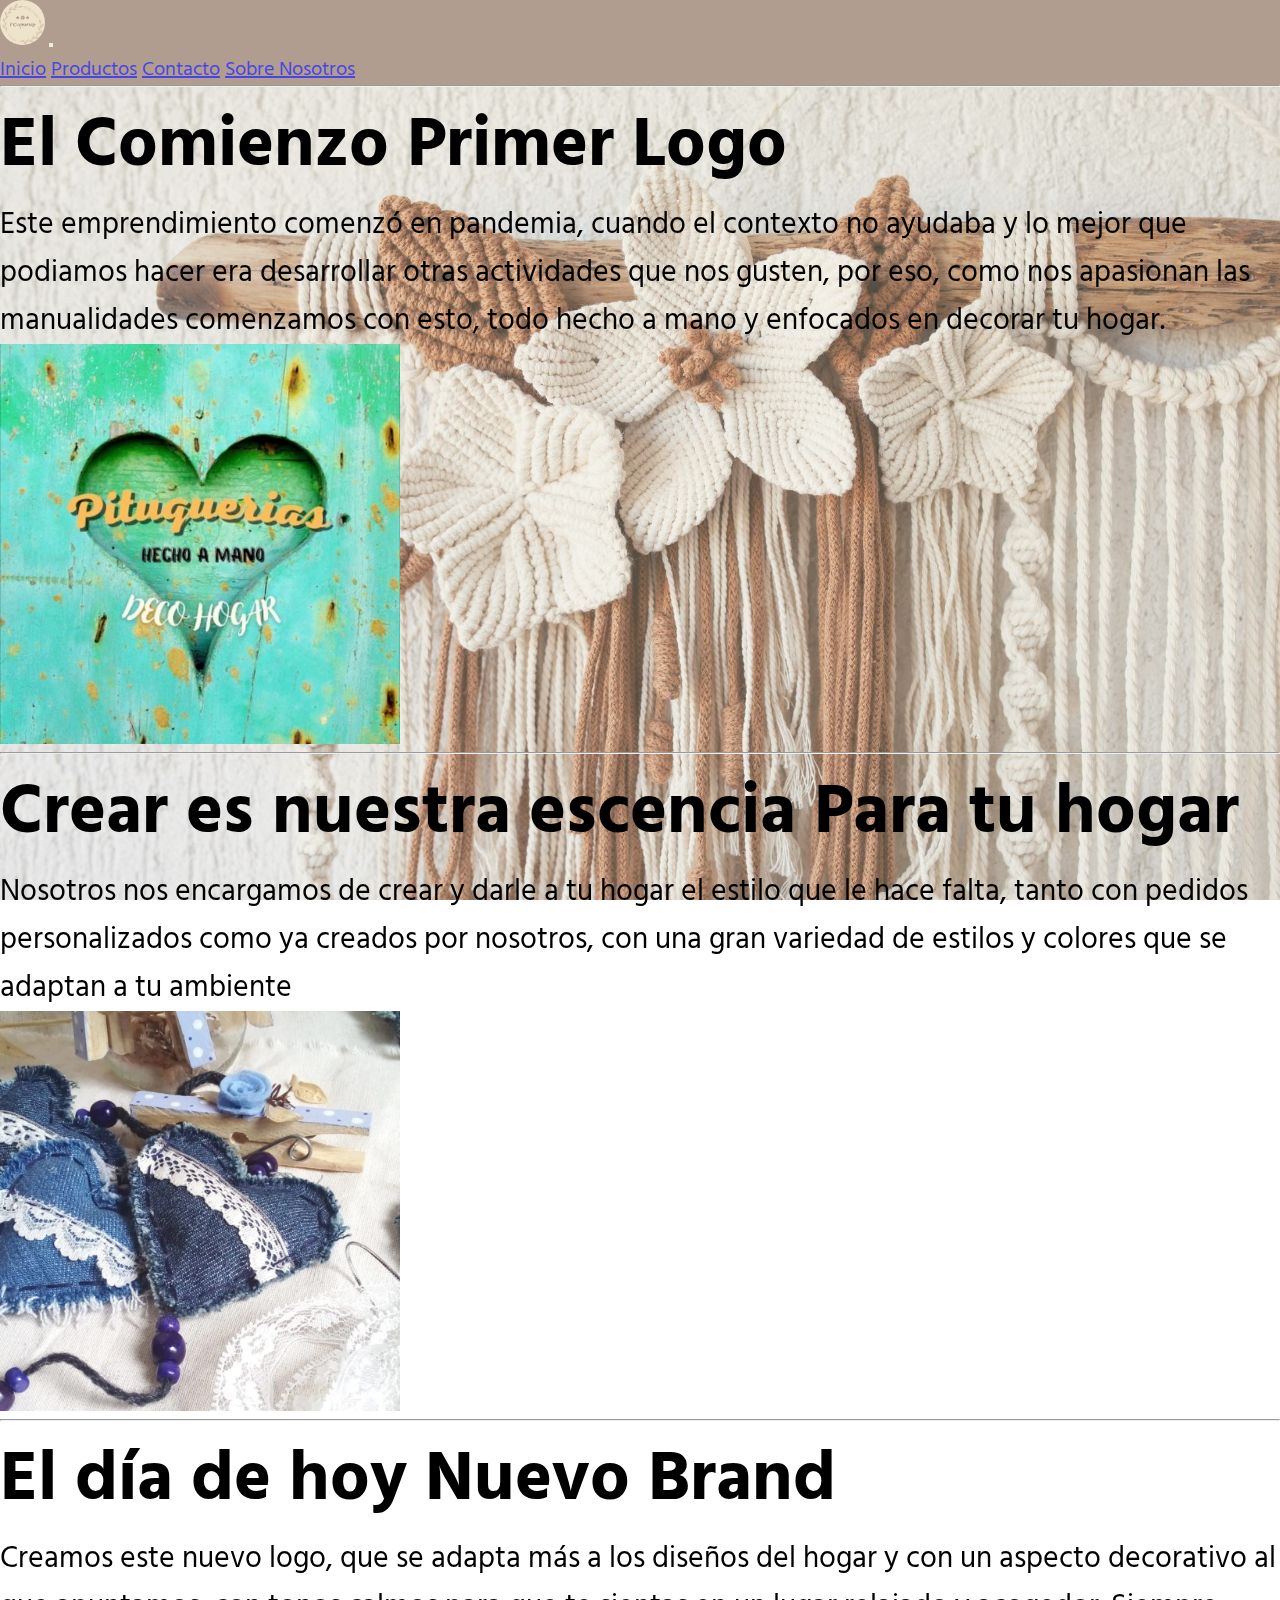
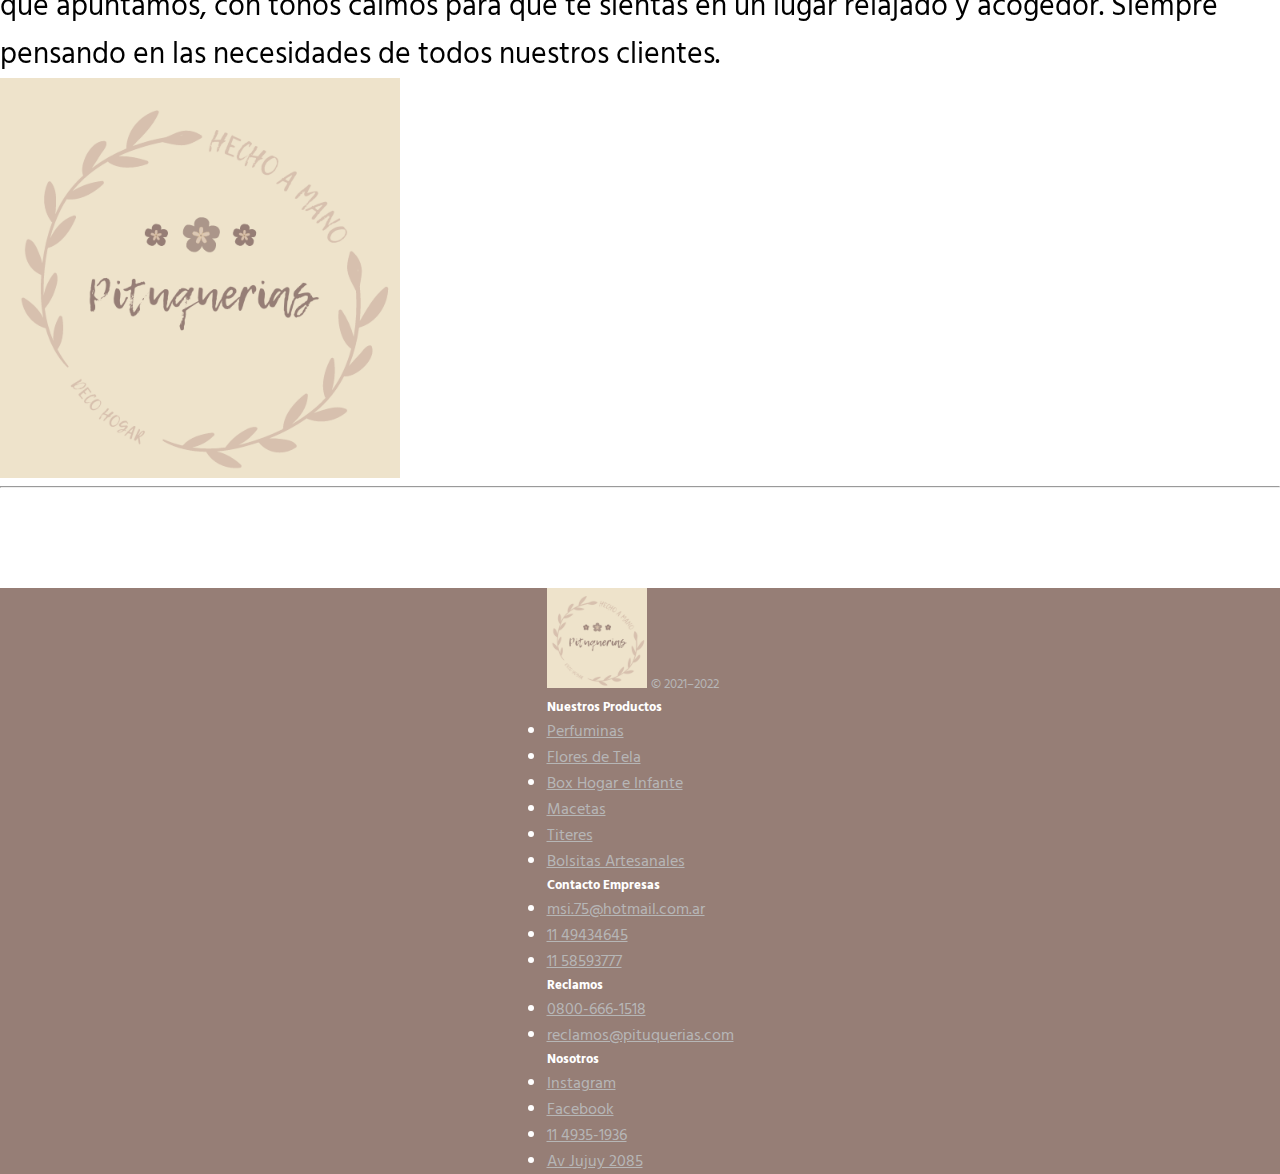
<file: sobrenosotros.html>
<!DOCTYPE html>
<html lang="es">

<head>
    <meta charset="UTF-8">
    <meta http-equiv="X-UA-Compatible" content="IE=edge">
    <meta name="viewport" content="width=device-width, initial-scale=1.0">
    <link rel="preconnect" href="https://fonts.googleapis.com">
    <link rel="preconnect" href="https://fonts.gstatic.com" crossorigin>
    <link href="https://fonts.googleapis.com/css2?family=Dancing+Script&family=Hind+Siliguri:wght@300&display=swap"
        rel="stylesheet">
    <!-- CSS only -->
    <link href="https://cdn.jsdelivr.net/npm/bootstrap@5.2.1/dist/css/bootstrap.min.css" rel="stylesheet"
        integrity="sha384-iYQeCzEYFbKjA/T2uDLTpkwGzCiq6soy8tYaI1GyVh/UjpbCx/TYkiZhlZB6+fzT" crossorigin="anonymous">
    <link rel="stylesheet" href="style.css">
    <title>Sobre Nosotros</title>
</head>

<body>
    <header class="header-nav">
        <nav class="navbar navbar-expand-lg nav-color">
            <div class="container-fluid">
                <a class="navbar-brand" href="https://www.instagram.com/pituquerias_/"><img src="img/pituquerias-logo.png" alt="PituLogo" class="nav-img pituquerias-logo"></a>
                <button class="navbar-toggler" type="button" data-bs-toggle="collapse"
                    data-bs-target="#navbarNavAltMarkup" aria-controls="navbarNavAltMarkup" aria-expanded="false"
                    aria-label="Toggle navigation">
                    <span class="navbar-toggler-icon"></span>
                </button>
                <div class="collapse navbar-collapse justify-content-center text-size" id="navbarNavAltMarkup">
                    <div class="navbar-nav">
                        <a class="nav-link" href="index.html">Inicio</a>
                        <a class="nav-link" href="productos.html">Productos</a>
                        <a class="nav-link" href="contacto.html">Contacto</a>
                        <a class="nav-link active" aria-current="Sobre Nosotros" href="sobrenosotros.html">Sobre Nosotros</a>
                    </div>
                </div>
            </div>
        </nav>

    </header>
    <main>

        
        <div class="container marketing">
            <hr class="featurette-divider">

            <div class="row featurette">
                <div class="col-md-7">
                    <h2 class="featurette-heading fw-normal lh-1 text-title">El Comienzo <span class="text-muted">Primer Logo</span></h2>
                    <p class="lead text-description"> Este emprendimiento comenzó en pandemia, cuando el contexto no ayudaba y lo mejor que podiamos hacer era desarrollar otras actividades que nos gusten, por eso, como nos apasionan las manualidades comenzamos con esto, todo hecho a mano y enfocados en decorar tu hogar.</p>
                </div>
                <div class="col-md-5">
                    <img src="img/pituquerias-primer-logo.jpeg" alt="Primer Logo" class="img-sobre-nosotros">

                </div>
            </div>

            <hr class="featurette-divider">

            <div class="row featurette">
                <div class="col-md-7 order-md-2">
                    <h2 class="featurette-heading fw-normal lh-1 text-title">Crear es nuestra escencia <span class="text-muted">Para tu hogar</span></h2>
                    <p class="lead text-description">Nosotros nos encargamos de crear y darle a tu hogar el estilo que le hace falta, tanto con pedidos personalizados como ya creados por nosotros, con una gran variedad de estilos y colores que se adaptan a tu ambiente</p>
                </div>
                <div class="col-md-5 order-md-1">
                    <img src="img/crear.jpeg" alt="Corazones" class="img-sobre-nosotros">

                </div>
            </div>

            <hr class="featurette-divider">

            <div class="row featurette">
                <div class="col-md-7">
                    <h2 class="featurette-heading fw-normal lh-1 text-title">El día de hoy <span
                            class="text-muted">Nuevo Brand</span></h2>
                    <p class="lead text-description">Creamos este nuevo logo, que se adapta más a los diseños del hogar y con un aspecto decorativo al que apuntamos, con tonos calmos para que te sientas en un lugar relajado y acogedor. Siempre pensando en las necesidades de todos nuestros clientes. </p>
                </div>
                <div class="col-md-5">
                    <img src="img/pituquerias-logo.png" alt="Nuevo Logo" class="img-sobre-nosotros">

                </div>
            </div>

            <hr class="featurette-divider">
        </div>
        <footer class="container py-5">
            <div class="row">
              <div class="col-12 col-md">
                <img src="img/pituquerias-logo.png" alt="Pitu Logo" class="logo-footer">
                <small class="d-block mb-3 footer-color">&copy; 2021–2022</small>
              </div>
              <div class="col-6 col-md">
                <h5>Nuestros Productos</h5>
                <ul class="list-unstyled text-small">
                  <li><a class="footer-color" href="productos.html">Perfuminas</a></li>
                  <li><a class="footer-color" href="productos.html">Flores de Tela</a></li>
                  <li><a class="footer-color" href="productos.html">Box Hogar e Infante</a></li>
                  <li><a class="footer-color" href="productos.html">Macetas</a></li>
                  <li><a class="footer-color" href="productos.html">Titeres</a></li>
                  <li><a class="footer-color" href="productos.html">Bolsitas Artesanales</a></li>
                </ul>
              </div>
              <div class="col-6 col-md">
                <h5>Contacto Empresas</h5>
                <ul class="list-unstyled text-small">
                  <li><a class="footer-color" href="#">msi.75@hotmail.com.ar</a></li>
                  <li><a class="footer-color" href="#">11 49434645</a></li>
                  <li><a class="footer-color" href="#">11 58593777</a></li>
                </ul>
              </div>
              <div class="col-6 col-md">
                <h5>Reclamos</h5>
                <ul class="list-unstyled text-small">
                  <li><a class="footer-color" href="#">0800-666-1518</a></li>
                  <li><a class="footer-color" href="#">reclamos@pituquerias.com</a></li>
                </ul>
              </div>
              <div class="col-6 col-md">
                <h5>Nosotros</h5>
                <ul class="list-unstyled text-small">
                  <li><a class="footer-color" href="https://www.instagram.com/pituquerias_/">Instagram</a></li>
                  <li><a class="footer-color" href="https://www.facebook.com/pituquerias">Facebook</a></li>
                  <li><a class="footer-color" href="https://wa.link/ze1cag">11 4935-1936</a></li>
                  <li><a class="footer-color" href="#">Av Jujuy 2085</a></li>
                </ul>
              </div>
            </div>
          </footer>
        <script src="https://cdn.jsdelivr.net/npm/@popperjs/core@2.11.6/dist/umd/popper.min.js"
            integrity="sha384-oBqDVmMz9ATKxIep9tiCxS/Z9fNfEXiDAYTujMAeBAsjFuCZSmKbSSUnQlmh/jp3"
            crossorigin="anonymous"></script>
        <script src="https://cdn.jsdelivr.net/npm/bootstrap@5.2.1/dist/js/bootstrap.min.js"
            integrity="sha384-7VPbUDkoPSGFnVtYi0QogXtr74QeVeeIs99Qfg5YCF+TidwNdjvaKZX19NZ/e6oz"
            crossorigin="anonymous"></script>
</body>

</html>
</file>
<file: style.css>
* {
    margin: 0;
    padding: 0;
    font-family: 'Hind Siliguri', sans-serif;

}

body {
    background-image: url(img/fondo.jpg);
    background-repeat: no-repeat;
    background-size: cover;
    background-attachment: fixed;
}

body::before {
    content: "";
    width: 100%;
    height: 100%;
    background-color: rgba(238, 227, 203, 0.3);
    position: fixed;
}


main {
    position: relative;
}

footer{
    margin-top: 100px;
    background-color: #967E76;
    position: absolute;
    display: flex;
    justify-content: center;
    min-width: 100%;
    color: white;
}

.footer-color{
    color: rgb(182, 182, 182);
    list-style: none;
}

.logo-footer{
    width: 100px;
    height: 100px;
}

.nav-color {
    background-color: #967E76;
}

.nav-img {
    width: 45px;
    height: 45px;
}

.text-size {
    font-size: 20px;
}



.lista-li {
    margin: auto;
}

.index-pituquerias {
    display: flex;
    flex-direction: column;
    text-align: center;
    padding: 0;
}


.index-titulo {
    text-align: center;
    font-size: 60px;
    padding: 10px;
    background-color: #D7C0AE;
    font-family: 'Dancing Script', cursive;
    position: relative;
    width: 100%;
    margin-top: 0;
}


.logos {
    width: 65px;
    height: 65px;
}

.index-p {
    width: 50%;
    margin: 50px auto;
    text-align: center;
    font-size: 60px;
    font-family: 'Dancing Script', cursive;
    position: relative;
}

.index-pituquerias img {
    width: 200px;
    height: 200px;
}

.pituquerias-logo {
    border-radius: 100px;
    position: relative;
    margin: 0 auto;
}

img {
    object-fit: cover;
    width: 100%;
    height: 100%;
}


.container-contact {
    position: relative;
    width: 100%;
    height: 100%;
}

.contact {
    font-size: 40px;
    background-color: #D7C0AE;
    padding: 5px;
}

.contact-network {
    display: flex;
    justify-content: space-around;
    width: 100%;
    list-style: none;
}

.contact-network-items {
    font-family: 'Dancing Script', cursive;
}

.contact-network-items a {
    display: flex;
    width: 70px;
    height: 70px;
}

.contact-me {
    display: flex;
    margin: 200px auto;
}

.contact-data {
    list-style: none;
    font-size: 50px;
    align-items: center;
    flex-direction: column;
    text-align: center;
    margin: auto;
}

.contact-data-items {
    font-weight: bold;
}

.text-title {
    font-size: 70px;
    font-family: 'Hind Siliguri', sans-serif;
}

.text-description {
    font-size: 30px;
    font-family: 'Hind Siliguri', sans-serif;
}

.carousel-image {
    height: 500px;
}

.shop-container {
    padding: 50px;
}

.buy-color{
    background-color: rgba(215, 192, 174, 0.7);
    color: white;
}


.img-sobre-nosotros{
    width: 400px;
    height: 400px;
}
</file>
